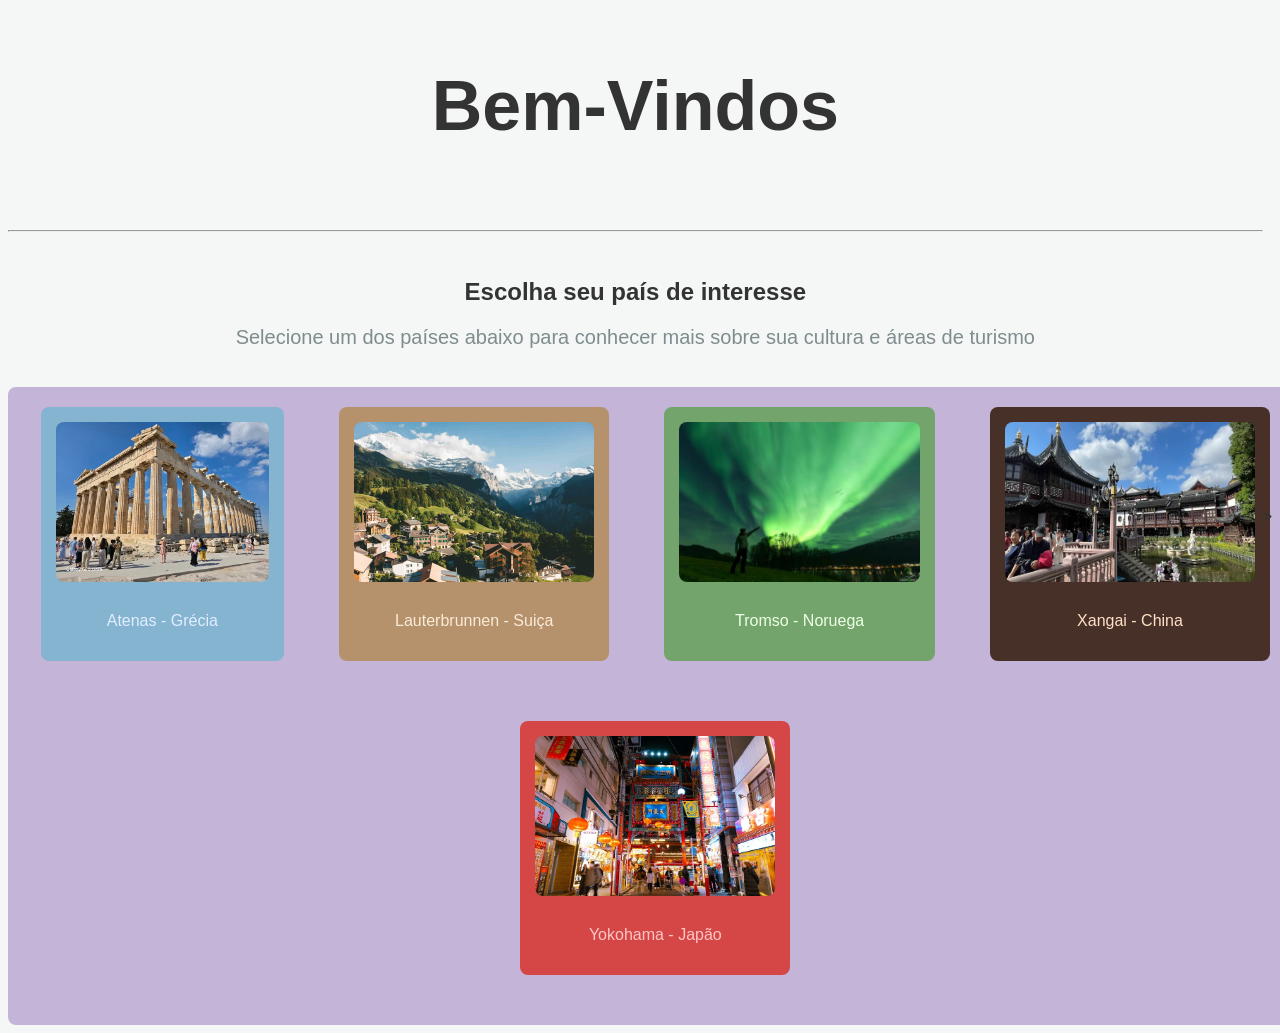
<file: index.html>
<!DOCTYPE html>
<html lang="PT-BR">
    <head>
        <meta charset="utf-8">
        <title>Viagens</title>
        <link rel="stylesheet" href="Index.css">
    </head>
    
    <body>

        <section class="geral">
            <header>
                <h1>Bem-Vindos</h1>
                <br>
                <hr>
                <br>

                    <h2>Escolha seu país de interesse</h2>
                    <p>Selecione um dos países abaixo para conhecer mais sobre sua cultura e áreas de turismo</p>
            </header>

                <br>

                <div class="paises">
                    
                    <div class="atenas">
                         <a href="./HTML/Atenas.html">
                            <img src="./imagensMBC/Paternon.webp" width="400" alt="O templo do Partenon no topo da Acrópole sob o sol">
                            <p>Atenas - Grécia</p>

                        </a>
                     </div>

                     <div class="lauterbrunnen">
                         <a href="./HTML/Lauterbrunnen.html">
                            <img src="./imagensMBC/imglindo.jpg" width="400" alt="">
                            <p>Lauterbrunnen - Suiça</p>

                        </a>
                     </div>

                     <div class="tromso">
                         <a href="./HTML/Tromsø.html">
                            <img src="./imagensMBC/aurora.jpg" width="400" alt="">
                            <p>Tromso - Noruega</p>

                        </a>
                     </div>

                     <div class="xangai">
                         <a href="./HTML/Xangai.html">
                            <img src="./imagensMBC/Jardim Yu.webp" width="500" alt="Jardim tradicional chinês com pontes e templos">
                            <p>Xangai - China</p>

                        </a>
                     </div>

                     <div class="yokohama">
                         <a href="./HTML/Yokohama.html">
                            <img src="./imagensMBC/Chinatown.webp" width="500" alt="Portão decorado da entrada de Chinatown em Yokohama">
                            <p>Yokohama - Japão</p>

                        </a>
                     </div>
                    
                </div>
        </section>
    </body>
</html>>
</file>
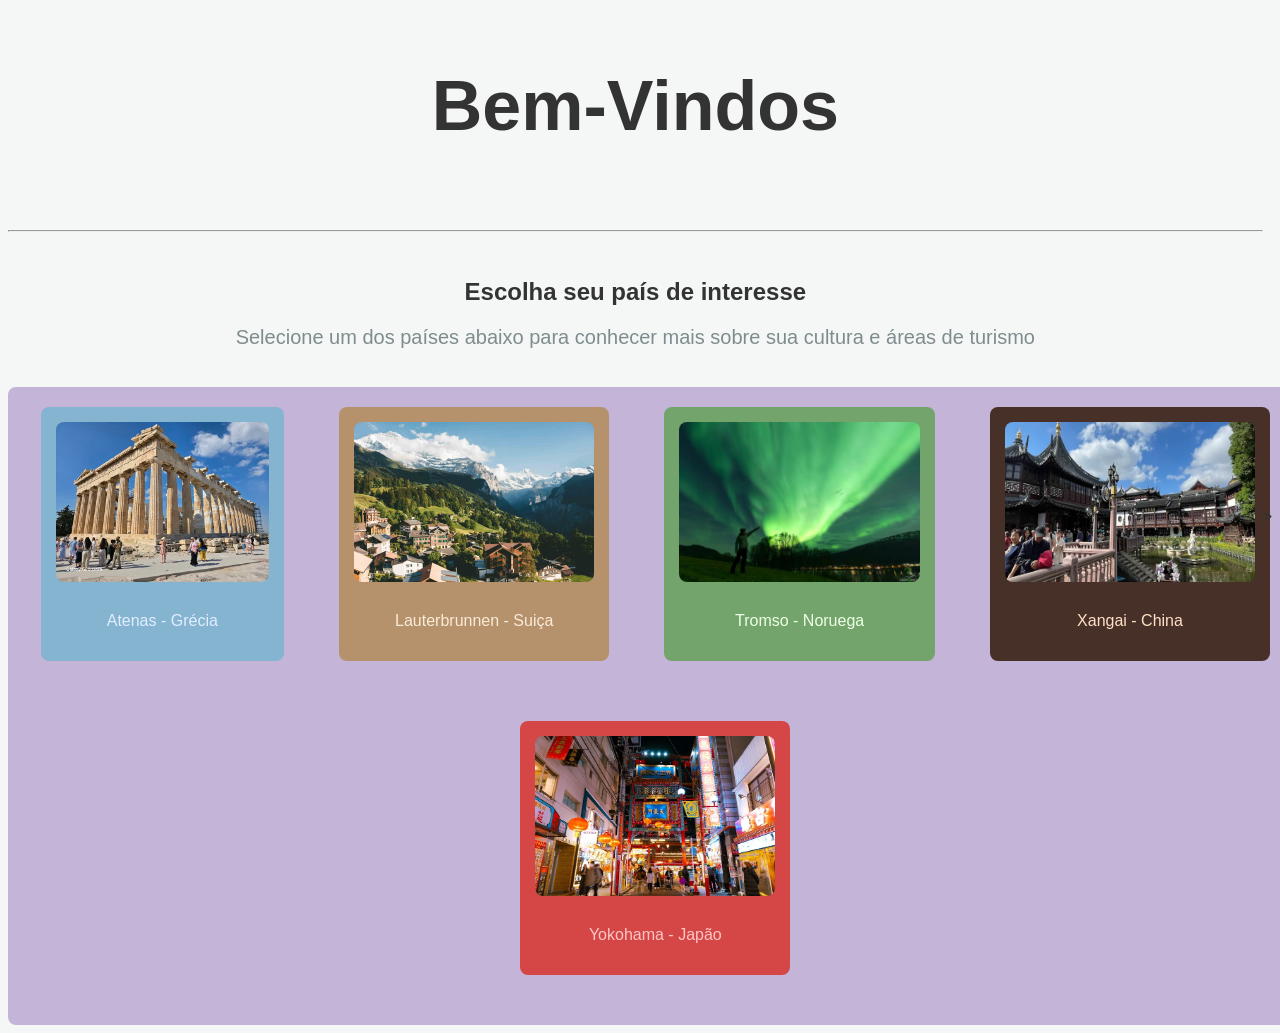
<file: HTML/index.html>
<!DOCTYPE html>
<html lang="PT-BR">
    <head>
        <meta charset="utf-8">
        <title>Viagens</title>
        <link rel="stylesheet" href="../CSS/Index.css">
    </head>
    
    <body>

        <section class="geral">
            <header>
                <h1>Bem-Vindos</h1>
                <br>
                <hr>
                <br>

                    <h2>Escolha seu país de interesse</h2>
                    <p>Selecione um dos países abaixo para conhecer mais sobre sua cultura e áreas de turismo</p>
            </header>

                <br>

                <div class="paises">
                    
                    <div class="atenas">
                         <a href="./Atenas.html">
                            <img src="../imagensMBC/Paternon.webp" width="400" alt="O templo do Partenon no topo da Acrópole sob o sol">
                            <p>Atenas - Grécia</p>

                        </a>
                     </div>

                     <div class="lauterbrunnen">
                         <a href="./Lauterbrunnen.html">
                            <img src="../imagensMBC/imglindo.jpg" width="400" alt="">
                            <p>Lauterbrunnen - Suiça</p>

                        </a>
                     </div>

                     <div class="tromso">
                         <a href="./Tromsø.html">
                            <img src="../imagensMBC/aurora.jpg" width="400" alt="">
                            <p>Tromso - Noruega</p>

                        </a>
                     </div>

                     <div class="xangai">
                         <a href="./Xangai.html">
                            <img src="../imagensMBC/Jardim Yu.webp" width="500" alt="Jardim tradicional chinês com pontes e templos">
                            <p>Xangai - China</p>

                        </a>
                     </div>

                     <div class="yokohama">
                         <a href="./Yokohama.html">
                            <img src="../imagensMBC/Chinatown.webp" width="500" alt="Portão decorado da entrada de Chinatown em Yokohama">
                            <p>Yokohama - Japão</p>

                        </a>
                     </div>
                    
                </div>
        </section>
    </body>
</html>>
</file>
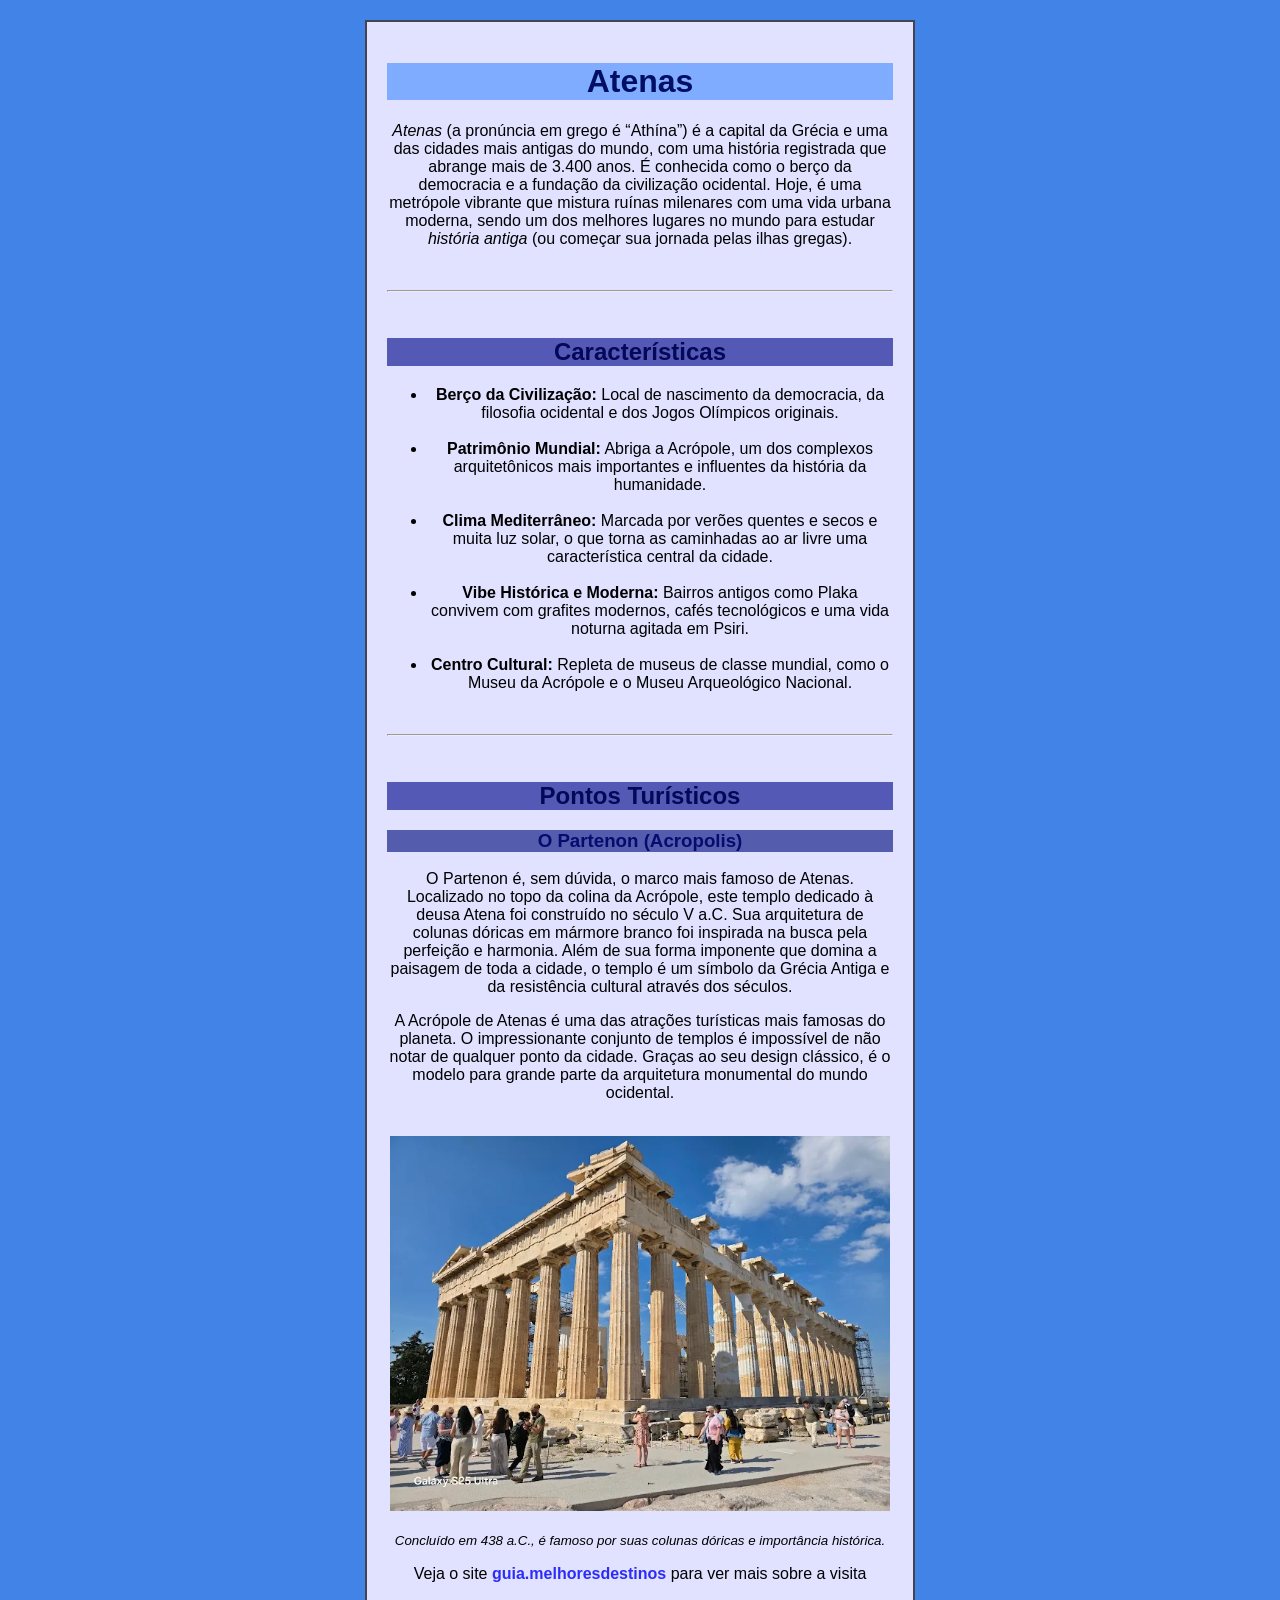
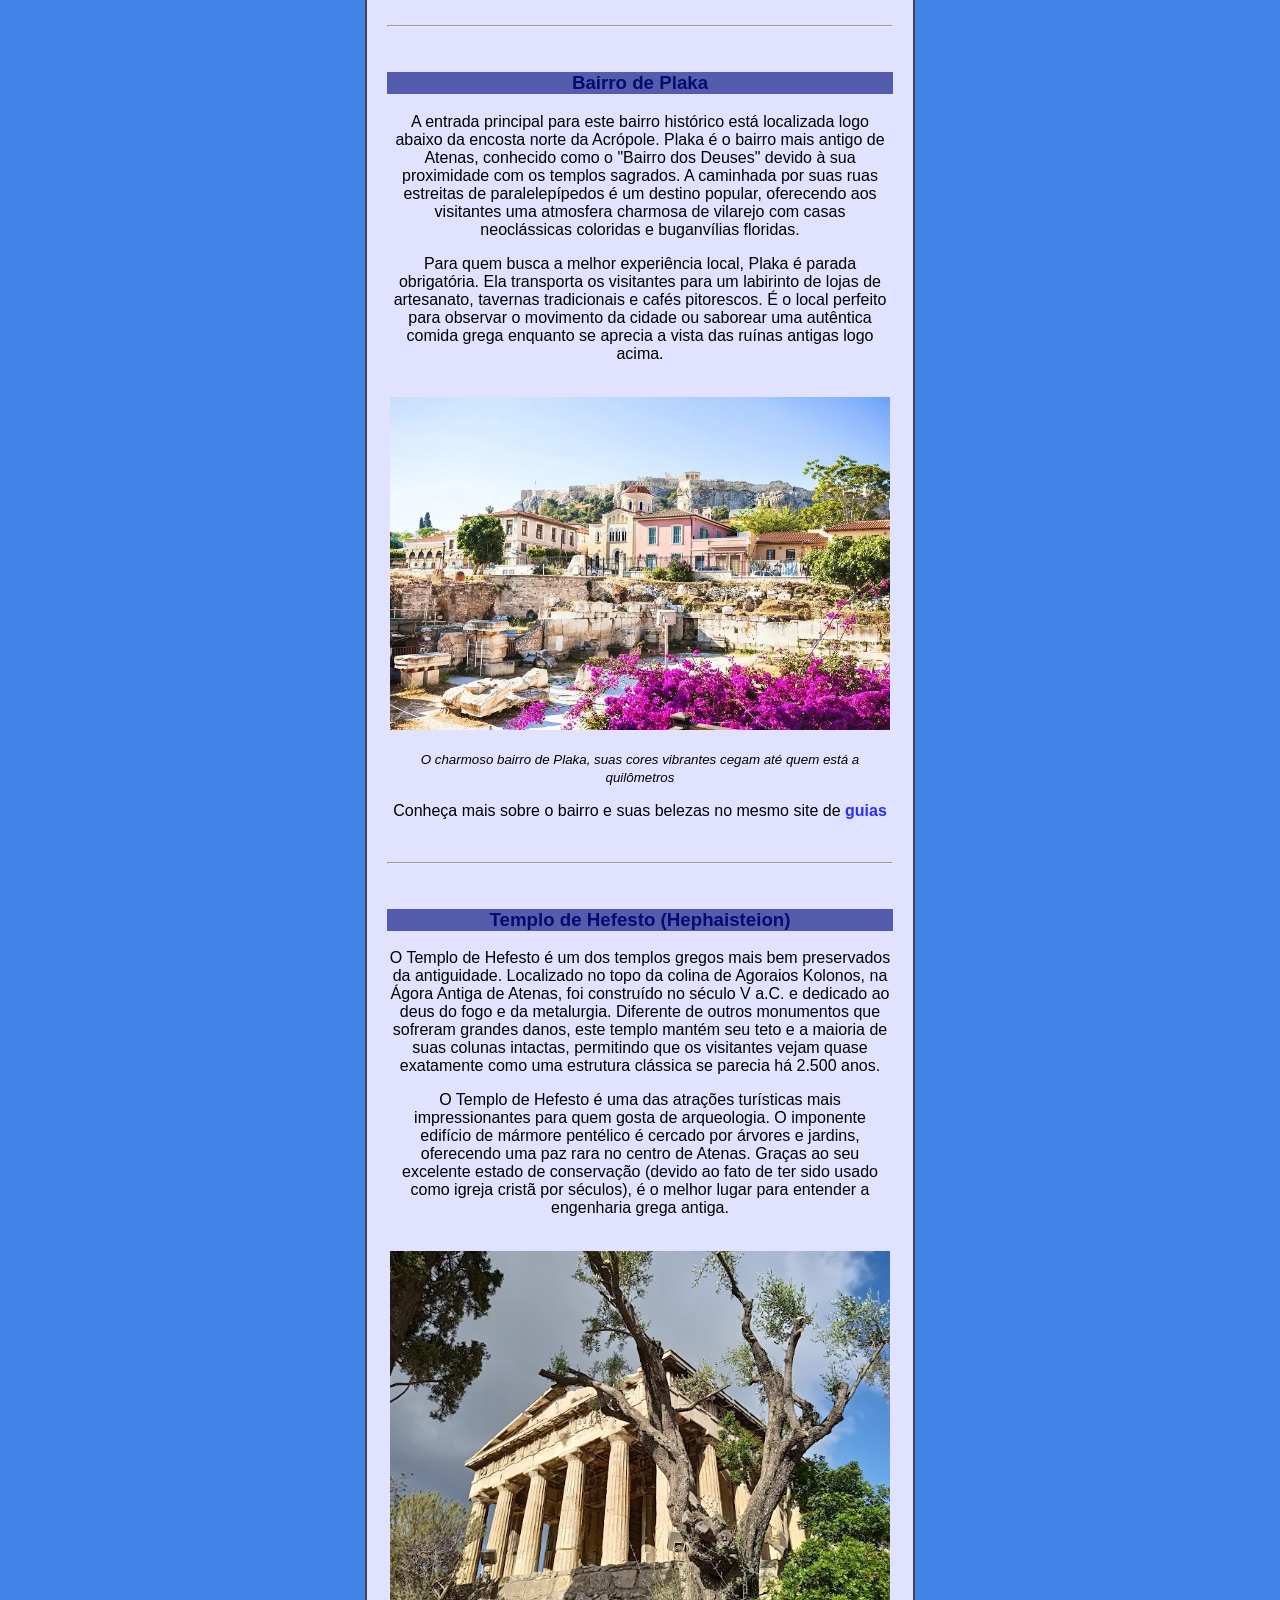
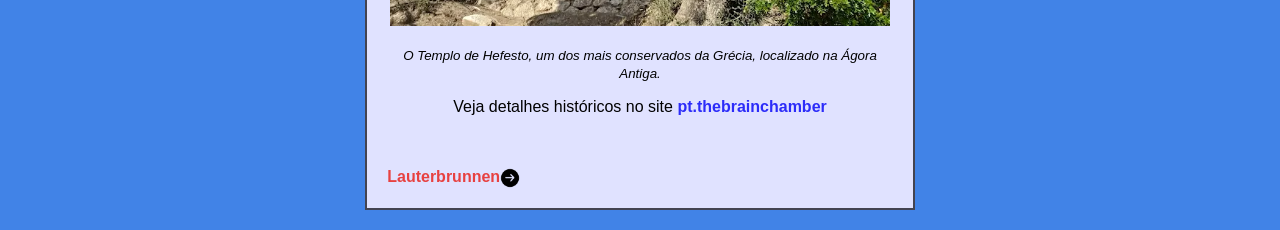
<file: HTML/Atenas.html>
<!DOCTYPE html>
<html lang="pt-br">
    <head>
        <link rel="stylesheet" href="../CSS/styleAtenas.css">
        <meta charset="utf-8">
        <title>Grécia - Atenas</title>
    </head>

    <body>
        <header>
            <div class="bloco">
                <h1>Atenas</h1>
                    <p><em>Atenas</em> (a pronúncia em grego é “Athína”) é a capital da Grécia e uma das cidades mais antigas do mundo, com uma história registrada que abrange mais de 3.400 anos. É conhecida como o berço da democracia e a fundação da civilização ocidental. Hoje, é uma metrópole vibrante que mistura ruínas milenares com uma vida urbana moderna, sendo um dos melhores lugares no mundo para estudar <em>história antiga</em> (ou começar sua jornada pelas ilhas gregas).</p>

                    <br>
                    <hr>
                    <br>
                    
                    <h2>Características</h2>

                        <ul>
                            <li><strong>Berço da Civilização:</strong> Local de nascimento da democracia, da filosofia ocidental e dos Jogos Olímpicos originais.</li>
                            <br>
                            <li><strong>Patrimônio Mundial:</strong> Abriga a Acrópole, um dos complexos arquitetônicos mais importantes e influentes da história da humanidade.</li>
                            <br>
                            <li><strong>Clima Mediterrâneo:</strong> Marcada por verões quentes e secos e muita luz solar, o que torna as caminhadas ao ar livre uma característica central da cidade.</li>
                            <br>
                            <li><strong>Vibe Histórica e Moderna:</strong> Bairros antigos como Plaka convivem com grafites modernos, cafés tecnológicos e uma vida noturna agitada em Psiri.</li>
                            <br>
                            <li><strong>Centro Cultural:</strong> Repleta de museus de classe mundial, como o Museu da Acrópole e o Museu Arqueológico Nacional.</li>
                        </ul>

                    <br>
                    <hr>
                    <br>

                    <h2>Pontos Turísticos</h2>
                    

                        <h3><strong>O Partenon (Acropolis)</strong></h3>
                            <p>O Partenon é, sem dúvida, o marco mais famoso de Atenas. Localizado no topo da colina da Acrópole, este templo dedicado à deusa Atena foi construído no século V a.C. Sua arquitetura de colunas dóricas em mármore branco foi inspirada na busca pela perfeição e harmonia. Além de sua forma imponente que domina a paisagem de toda a cidade, o templo é um símbolo da Grécia Antiga e da resistência cultural através dos séculos.</p>
                            <p>A Acrópole de Atenas é uma das atrações turísticas mais famosas do planeta. O impressionante conjunto de templos é impossível de não notar de qualquer ponto da cidade. Graças ao seu design clássico, é o modelo para grande parte da arquitetura monumental do mundo ocidental.</p>

                            <br>
                            <img src="../imagensMBC/Paternon.webp" width="500" alt="O templo do Partenon no topo da Acrópole sob o sol">
                            <br>
                            <p><small><i>Concluído em 438 a.C., é famoso por suas colunas dóricas e importância histórica.</i></small></p>

                            <p>Veja o site <a href="https://guia.melhoresdestinos.com.br/partenon-atenas-grecia.html" target="_blank"> guia.melhoresdestinos</a> para ver mais sobre a visita</p>

                        <br>
                        <hr>
                        <br>

                        <h3><strong>Bairro de Plaka</strong></h3>
                            <p>A entrada principal para este bairro histórico está localizada logo abaixo da encosta norte da Acrópole. Plaka é o bairro mais antigo de Atenas, conhecido como o "Bairro dos Deuses" devido à sua proximidade com os templos sagrados. A caminhada por suas ruas estreitas de paralelepípedos é um destino popular, oferecendo aos visitantes uma atmosfera charmosa de vilarejo com casas neoclássicas coloridas e buganvílias floridas.</p>
                            <p>Para quem busca a melhor experiência local, Plaka é parada obrigatória. Ela transporta os visitantes para um labirinto de lojas de artesanato, tavernas tradicionais e cafés pitorescos. É o local perfeito para observar o movimento da cidade ou saborear uma autêntica comida grega enquanto se aprecia a vista das ruínas antigas logo acima.</p>

                            <br>
                            <img src="../imagensMBC/PlakaAtenas.webp" width="500" alt="Ruas estreitas e coloridas do bairro de Plaka">
                            <br>
                            <p><small><i>O charmoso bairro de Plaka, suas cores vibrantes cegam até quem está a quilômetros</i></small></p>

                            <p>Conheça mais sobre o bairro e suas belezas no mesmo site de <a href="https://guia.melhoresdestinos.com.br/plaka-atenas-grecia.html" target="_blank"> guias</a></p>

                        <br>
                        <hr>
                        <br>
                        
                        <h3><strong>Templo de Hefesto (Hephaisteion)</strong></h3>
                            <p>O Templo de Hefesto é um dos templos gregos mais bem preservados da antiguidade. Localizado no topo da colina de Agoraios Kolonos, na Ágora Antiga de Atenas, foi construído no século V a.C. e dedicado ao deus do fogo e da metalurgia. Diferente de outros monumentos que sofreram grandes danos, este templo mantém seu teto e a maioria de suas colunas intactas, permitindo que os visitantes vejam quase exatamente como uma estrutura clássica se parecia há 2.500 anos.</p>
                            <p>O Templo de Hefesto é uma das atrações turísticas mais impressionantes para quem gosta de arqueologia. O imponente edifício de mármore pentélico é cercado por árvores e jardins, oferecendo uma paz rara no centro de Atenas. Graças ao seu excelente estado de conservação (devido ao fato de ter sido usado como igreja cristã por séculos), é o melhor lugar para entender a engenharia grega antiga.</p>

                            <br> 
                            <img src="../imagensMBC/hefesto.webp" width="500" alt="Templo de Hefesto em mármore com colunas preservadas em Atenas">
                            <p><small><i>O Templo de Hefesto, um dos mais conservados da Grécia, localizado na Ágora Antiga.</i></small></p>

                        <p>Veja detalhes históricos no site <a href="https://pt.thebrainchamber.com/temple-of-hephaestus/" target="_blank"> pt.thebrainchamber</a></p>

                        <br> 
                        <br>
                        
                        <div class="passagem">
                            <a href="./Lauterbrunnen.html" target="_blank">Lauterbrunnen 
                            <img src="../imagensMBC/seta.png" width="20">
                            </a>
                        </div>
            </div>
        </header>
    </body>
</html>
</file>
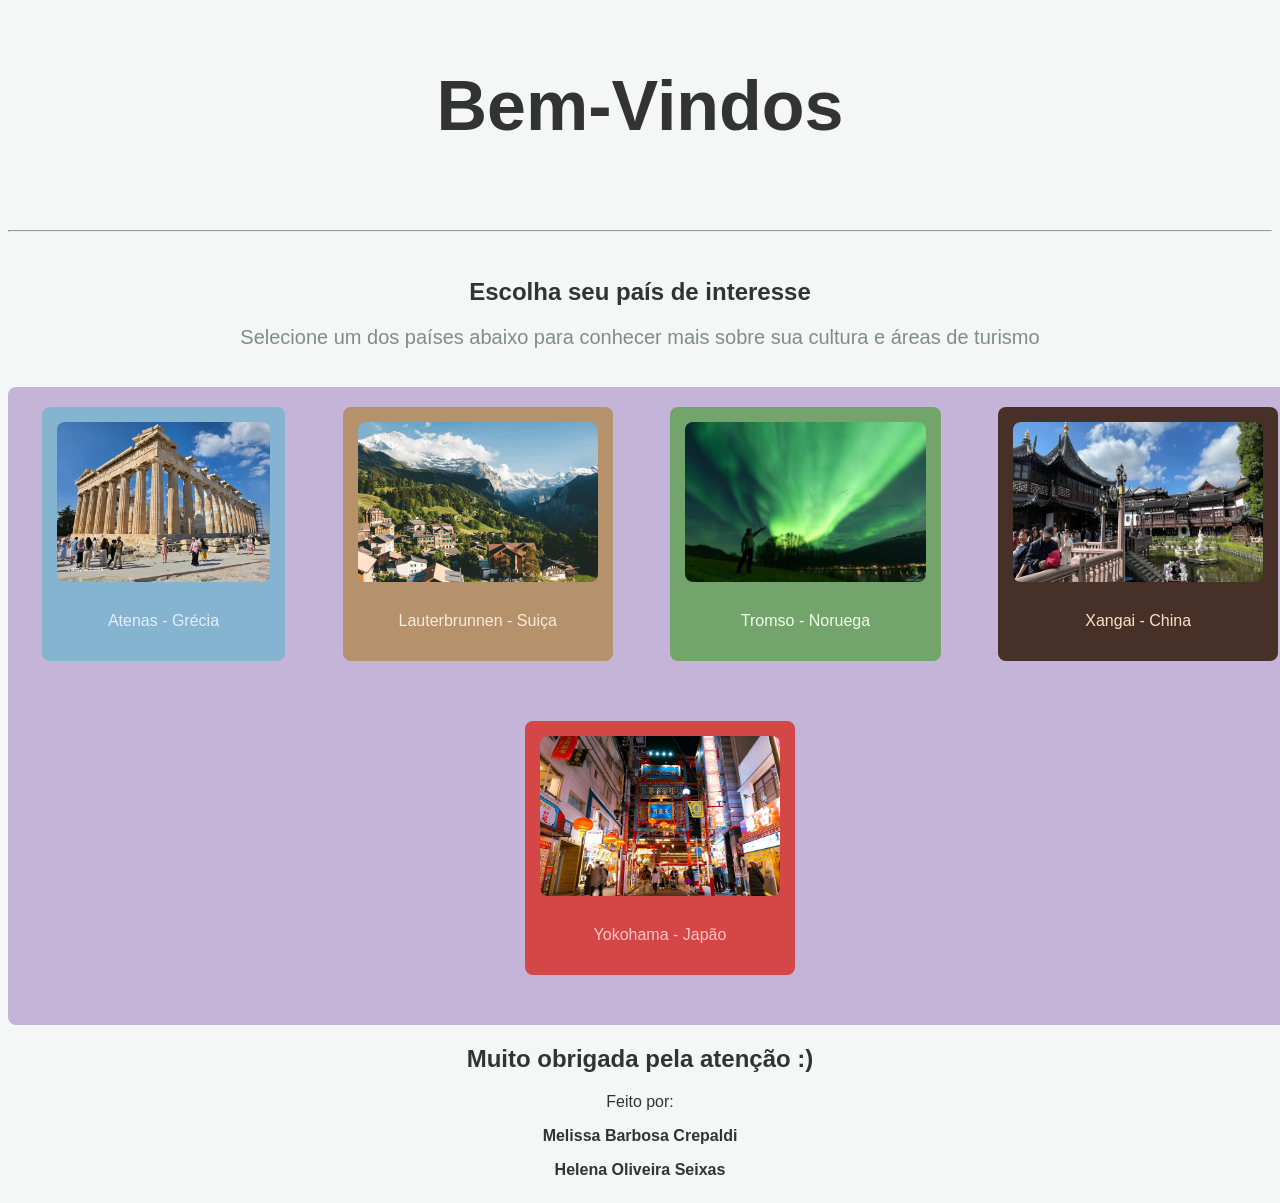
<file: HTML/indexfim.html>
<!DOCTYPE html>
<html lang="PT-BR">
    <head>
        <meta charset="utf-8">
        <title>Viagens</title>
        <link rel="stylesheet" href="../Index.css">
    </head>
    
    <body>

        <section class="geral">
            <header>
                <h1>Bem-Vindos</h1>
                <br>
                <hr>
                <br>

                    <h2>Escolha seu país de interesse</h2>
                    <p>Selecione um dos países abaixo para conhecer mais sobre sua cultura e áreas de turismo</p>
            </header>

                <br>

                <div class="paises">
                    
                    <div class="atenas">
                         <a href="./Atenas.html">
                            <img src="../imagensMBC/Paternon.webp" width="400" alt="O templo do Partenon no topo da Acrópole sob o sol">
                            <p>Atenas - Grécia</p>

                        </a>
                     </div>

                     <div class="lauterbrunnen">
                         <a href="./Lauterbrunnen.html">
                            <img src="../imagensMBC/imglindo.jpg" width="400" alt="">
                            <p>Lauterbrunnen - Suiça</p>

                        </a>
                     </div>

                     <div class="tromso">
                         <a href="./Tromsø.html">
                            <img src="../imagensMBC/aurora.jpg" width="400" alt="">
                            <p>Tromso - Noruega</p>

                        </a>
                     </div>

                     <div class="xangai">
                         <a href="./Xangai.html">
                            <img src="../imagensMBC/Jardim Yu.webp" width="500" alt="Jardim tradicional chinês com pontes e templos">
                            <p>Xangai - China</p>

                        </a>
                     </div>

                     <div class="yokohama">
                         <a href="./Yokohama.html">
                            <img src="../imagensMBC/Chinatown.webp" width="500" alt="Portão decorado da entrada de Chinatown em Yokohama">
                            <p>Yokohama - Japão</p>

                        </a>
                     </div>
                    
                </div>

                <h1>Muito obrigada pela atenção :)</h1>
                <p>Feito por:</p>
                
                <p><strong>Melissa Barbosa Crepaldi</strong></p>
                <p><strong>Helena Oliveira Seixas</strong></p>
        </section>
    </body>
</html>
</file>
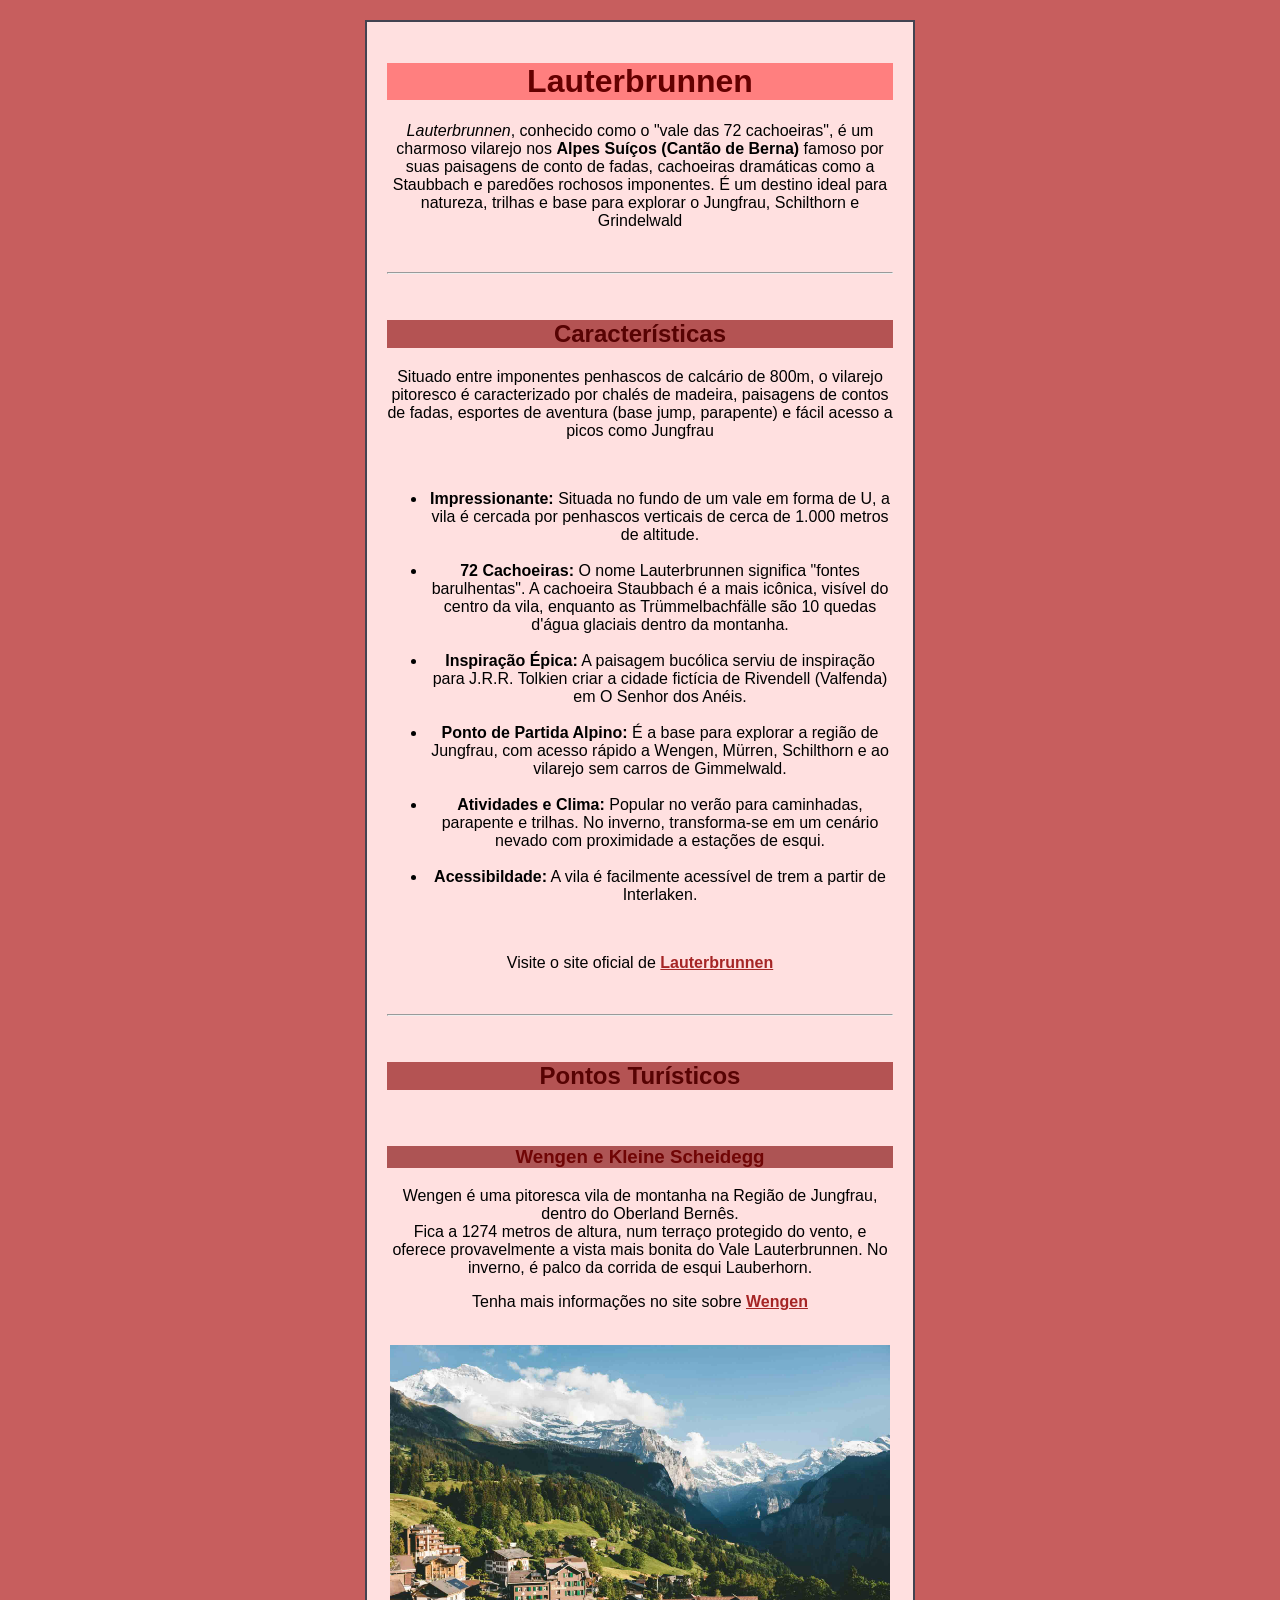
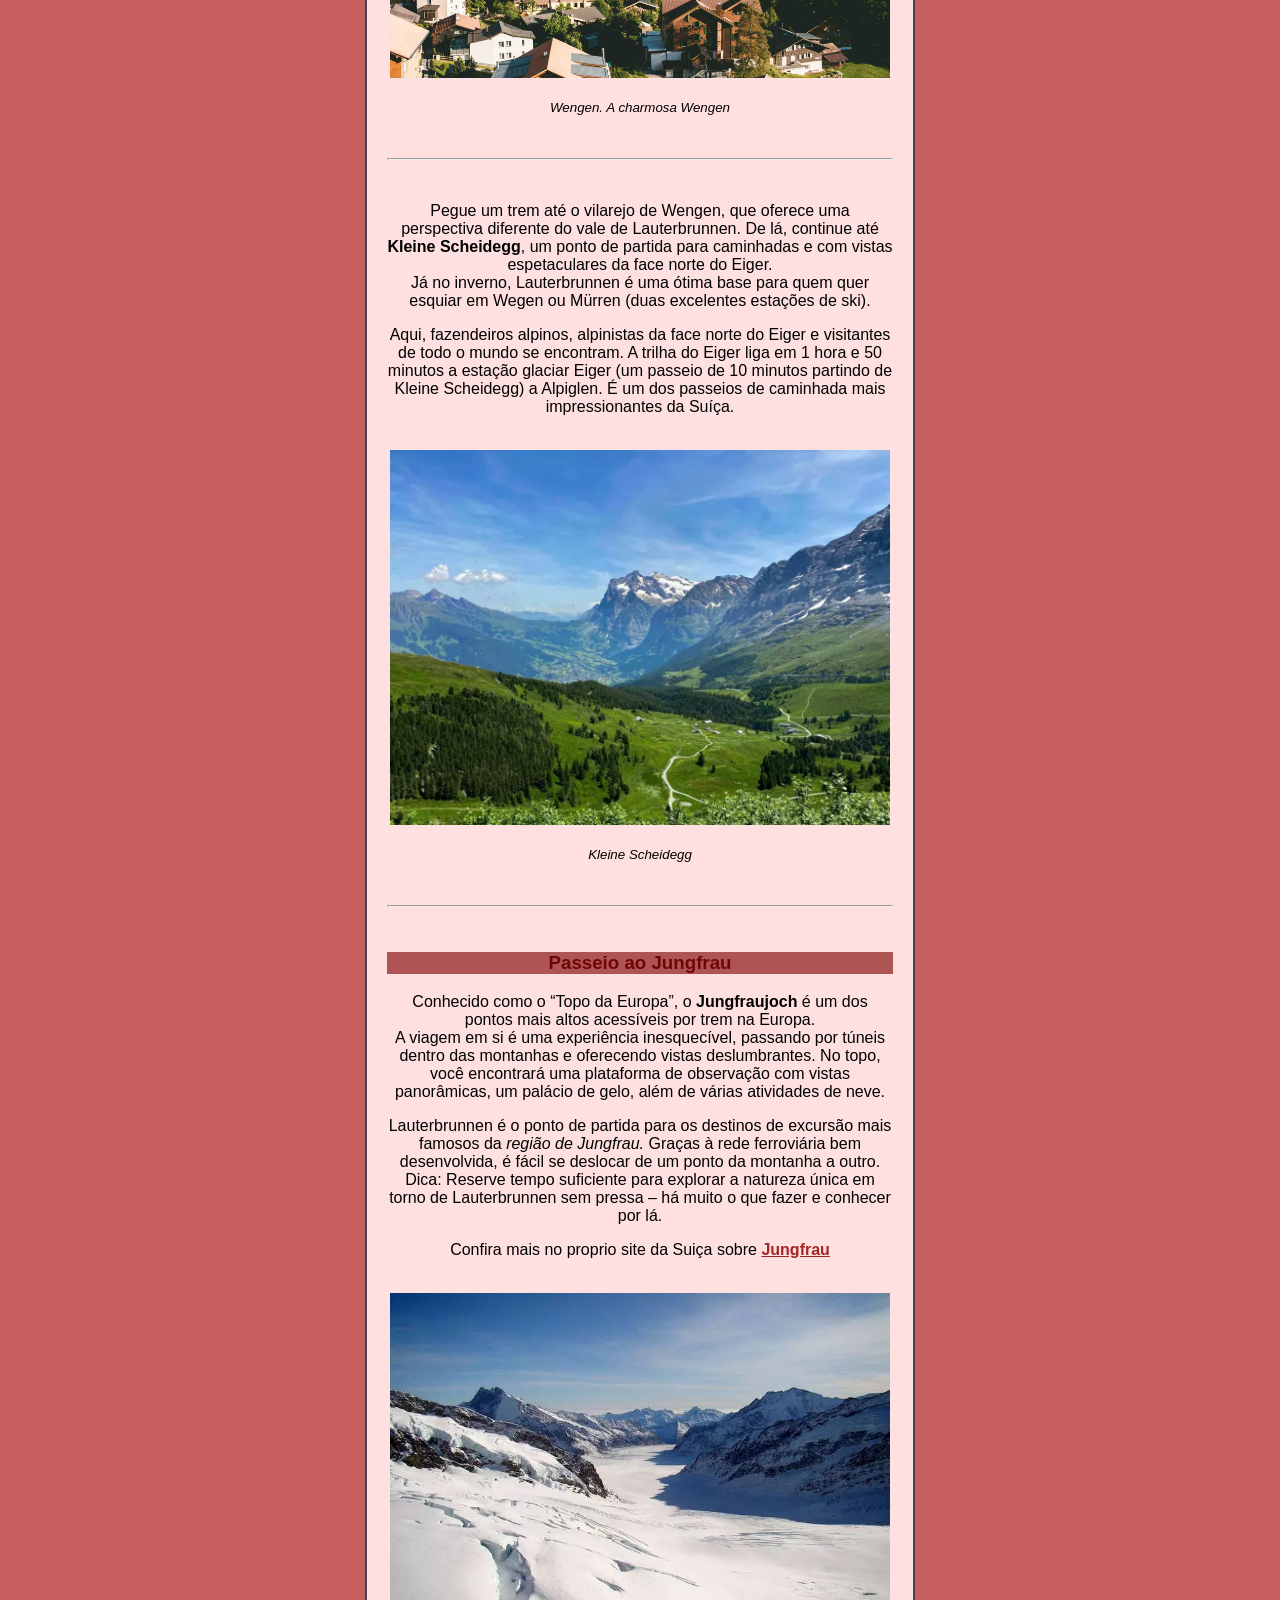
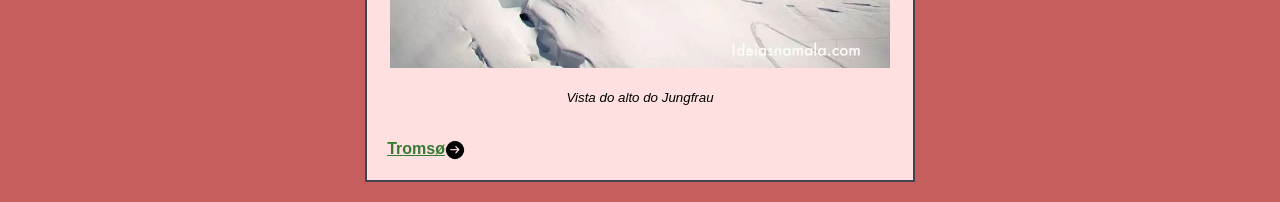
<file: HTML/Lauterbrunnen.html>
<!DOCTYPE html>
<html>
   <head>
     <title>Suiça - Lauterbrunnen</title>
     <link rel="stylesheet" href="../CSS/styleLauter.css">
     <meta charset="utf-8">

   </head>
 
   <body>
      <header>
         <div class="bloco">
            <h1>Lauterbrunnen</h1>
                  <p><em>Lauterbrunnen</em>, conhecido como o "vale das 72 cachoeiras", é um charmoso vilarejo nos <strong>Alpes Suíços (Cantão de Berna)</strong> famoso por suas paisagens de conto de fadas, cachoeiras dramáticas como a Staubbach e paredões rochosos imponentes. É um destino ideal para natureza, trilhas e base para explorar o Jungfrau, Schilthorn e Grindelwald</p>
               
                  <br>
                  <hr>
                  <br>

               <h2>Características</h2>
                  <p>Situado entre imponentes penhascos de calcário de 800m, o vilarejo pitoresco é caracterizado por chalés de madeira, paisagens de contos de fadas, esportes de aventura (base jump, parapente) e fácil acesso a picos como Jungfrau</p>
      
                  <br>
                     <ul>
                        <li><strong>Impressionante:</strong> Situada no fundo de um vale em forma de U, a vila é cercada por penhascos verticais de cerca de 1.000 metros de altitude.</li>
                        <br>
                        <li><strong>72 Cachoeiras:</strong> O nome Lauterbrunnen significa "fontes barulhentas". A cachoeira Staubbach é a mais icônica, visível do centro da vila, enquanto as Trümmelbachfälle são 10 quedas d'água glaciais dentro da montanha.</li>
                        <br>
                        <li><strong>Inspiração Épica:</strong> A paisagem bucólica serviu de inspiração para J.R.R. Tolkien criar a cidade fictícia de Rivendell (Valfenda) em O Senhor dos Anéis.</li>
                        <br>
                        <li><strong>Ponto de Partida Alpino:</strong> É a base para explorar a região de Jungfrau, com acesso rápido a Wengen, Mürren, Schilthorn e ao vilarejo sem carros de Gimmelwald.</li>
                        <br>
                        <li><strong>Atividades e Clima:</strong> Popular no verão para caminhadas, parapente e trilhas. No inverno, transforma-se em um cenário nevado com proximidade a estações de esqui.</li>
                        <br>
                        <li><strong>Acessibildade:</strong> A vila é facilmente acessível de trem a partir de Interlaken.</li>
                  </ul>
                  
                  <br>
                  <p>Visite o site oficial de <a href="https://www.myswitzerland.com/pt/destinos/lauterbrunnen/" target="_blank">Lauterbrunnen</a></p>
                  
                  <br>
                  <hr>
                  <br>

               <h2>Pontos Turísticos</h2>
                  <br>
                  <h3><strong>Wengen e Kleine Scheidegg</strong></h3>
                  
                     <p>Wengen é uma pitoresca vila de montanha na Região de Jungfrau, dentro do  Oberland Bernês.<br> Fica a 1274 metros de altura, num terraço protegido do vento, e oferece provavelmente a vista mais bonita do Vale Lauterbrunnen. No inverno, é palco da corrida de esqui Lauberhorn.</p>
                     
                     <p>Tenha mais informações no site sobre <a href="https://www.myswitzerland.com/pt/destinos/wengen/" target="_blank">Wengen</a></p>

                  <br>
                  <img src="../imagensMBC/imglindo.jpg" width="500" alt="">
                     <p><small><i>Wengen. A charmosa Wengen</i></small></p>
                  <br>
                  <hr>
                  <br>

                  <p>Pegue um trem até o vilarejo de Wengen, que oferece uma perspectiva diferente do vale de Lauterbrunnen. De lá, continue até <strong>Kleine Scheidegg</strong>, um ponto de partida para caminhadas e com vistas espetaculares da face norte do Eiger.<br> Já no inverno, Lauterbrunnen é uma ótima base para quem quer esquiar em Wegen ou Mürren (duas excelentes estações de ski).</p>
                  <p>Aqui, fazendeiros alpinos, alpinistas da face norte do Eiger e visitantes de todo o mundo se encontram. A trilha do Eiger liga em 1 hora e 50 minutos a estação glaciar Eiger (um passeio de 10 minutos partindo de Kleine Scheidegg) a Alpiglen. É um dos passeios de caminhada mais impressionantes da Suíça.</p>
                  
                  <br>
                  <img src="../imagensMBC/imgbonito.webp" width="500" alt="">
                  <p><small><i>Kleine Scheidegg</i></small></p>

               

                  <br>
                  <hr>
                  <br>

                  <h3><strong>Passeio ao Jungfrau</strong></h3>

                  <p>Conhecido como o “Topo da Europa”, o <strong>Jungfraujoch</strong> é um dos pontos mais altos acessíveis por trem na Europa. <br>A viagem em si é uma experiência inesquecível, passando por túneis dentro das montanhas e oferecendo vistas deslumbrantes. No topo, você encontrará uma plataforma de observação com vistas panorâmicas, um palácio de gelo, além de várias atividades de neve.</p>
                  <p>Lauterbrunnen é o ponto de partida para os destinos de excursão mais famosos da <em>região de Jungfrau.</em> Graças à rede ferroviária bem desenvolvida, é fácil se deslocar de um ponto da montanha a outro. Dica: Reserve tempo suficiente para explorar a natureza única em torno de Lauterbrunnen sem pressa – há muito o que fazer e conhecer por lá.</p>
                  
                  <p>Confira mais no proprio site da Suiça sobre <a href="https://www.myswitzerland.com/pt/destinos/jungfraujoch/" target="_blank">Jungfrau</a></p>
                  
                  <br>
                  <img src="../imagensMBC/imgpretty.webp" width="500" alt="">
                  <p><small><i>Vista do alto do Jungfrau</i></small></p>

                  <br>

              <div class="passagem">
                            <a href="./Tromsø.html" target="_blank">Tromsø
                            <img src="../imagensMBC/seta.png" width="20">
                            </a>
                </div>
            </header>
         </div>
   </body>
</html>
</file>
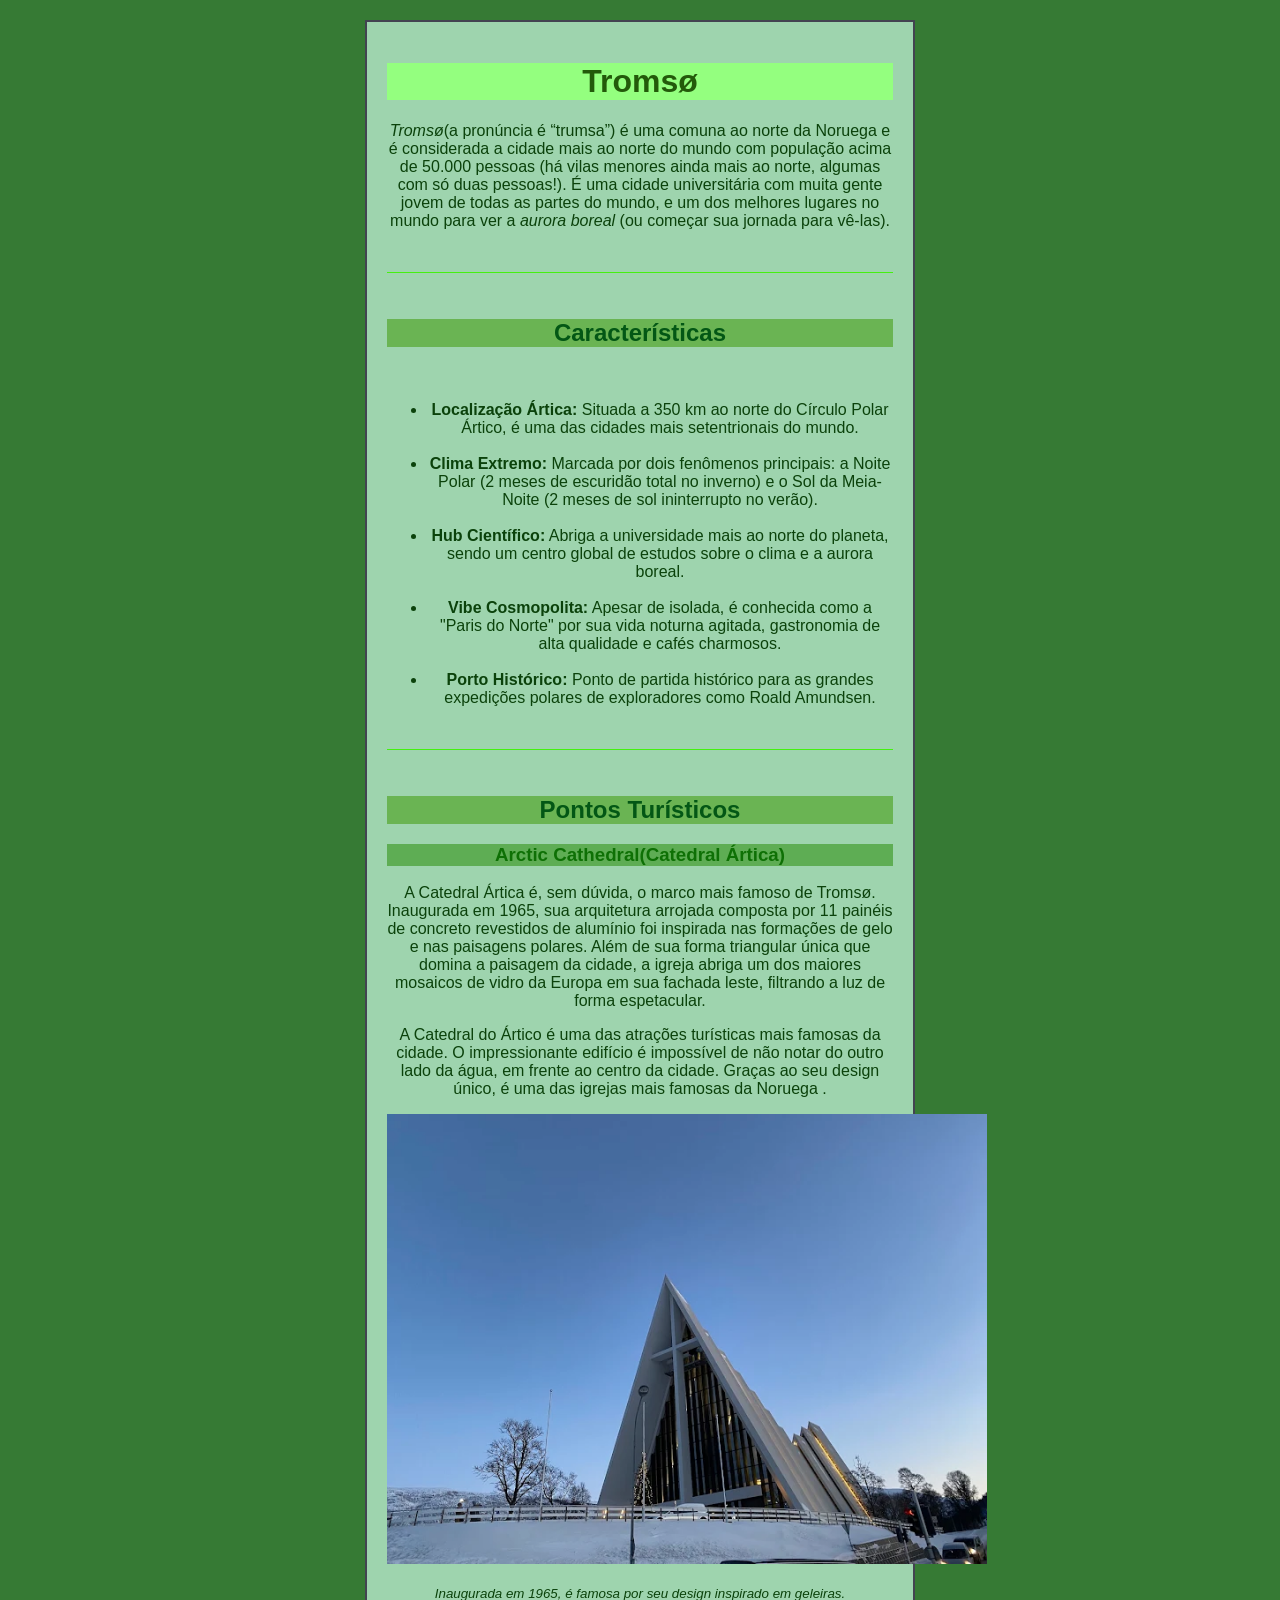
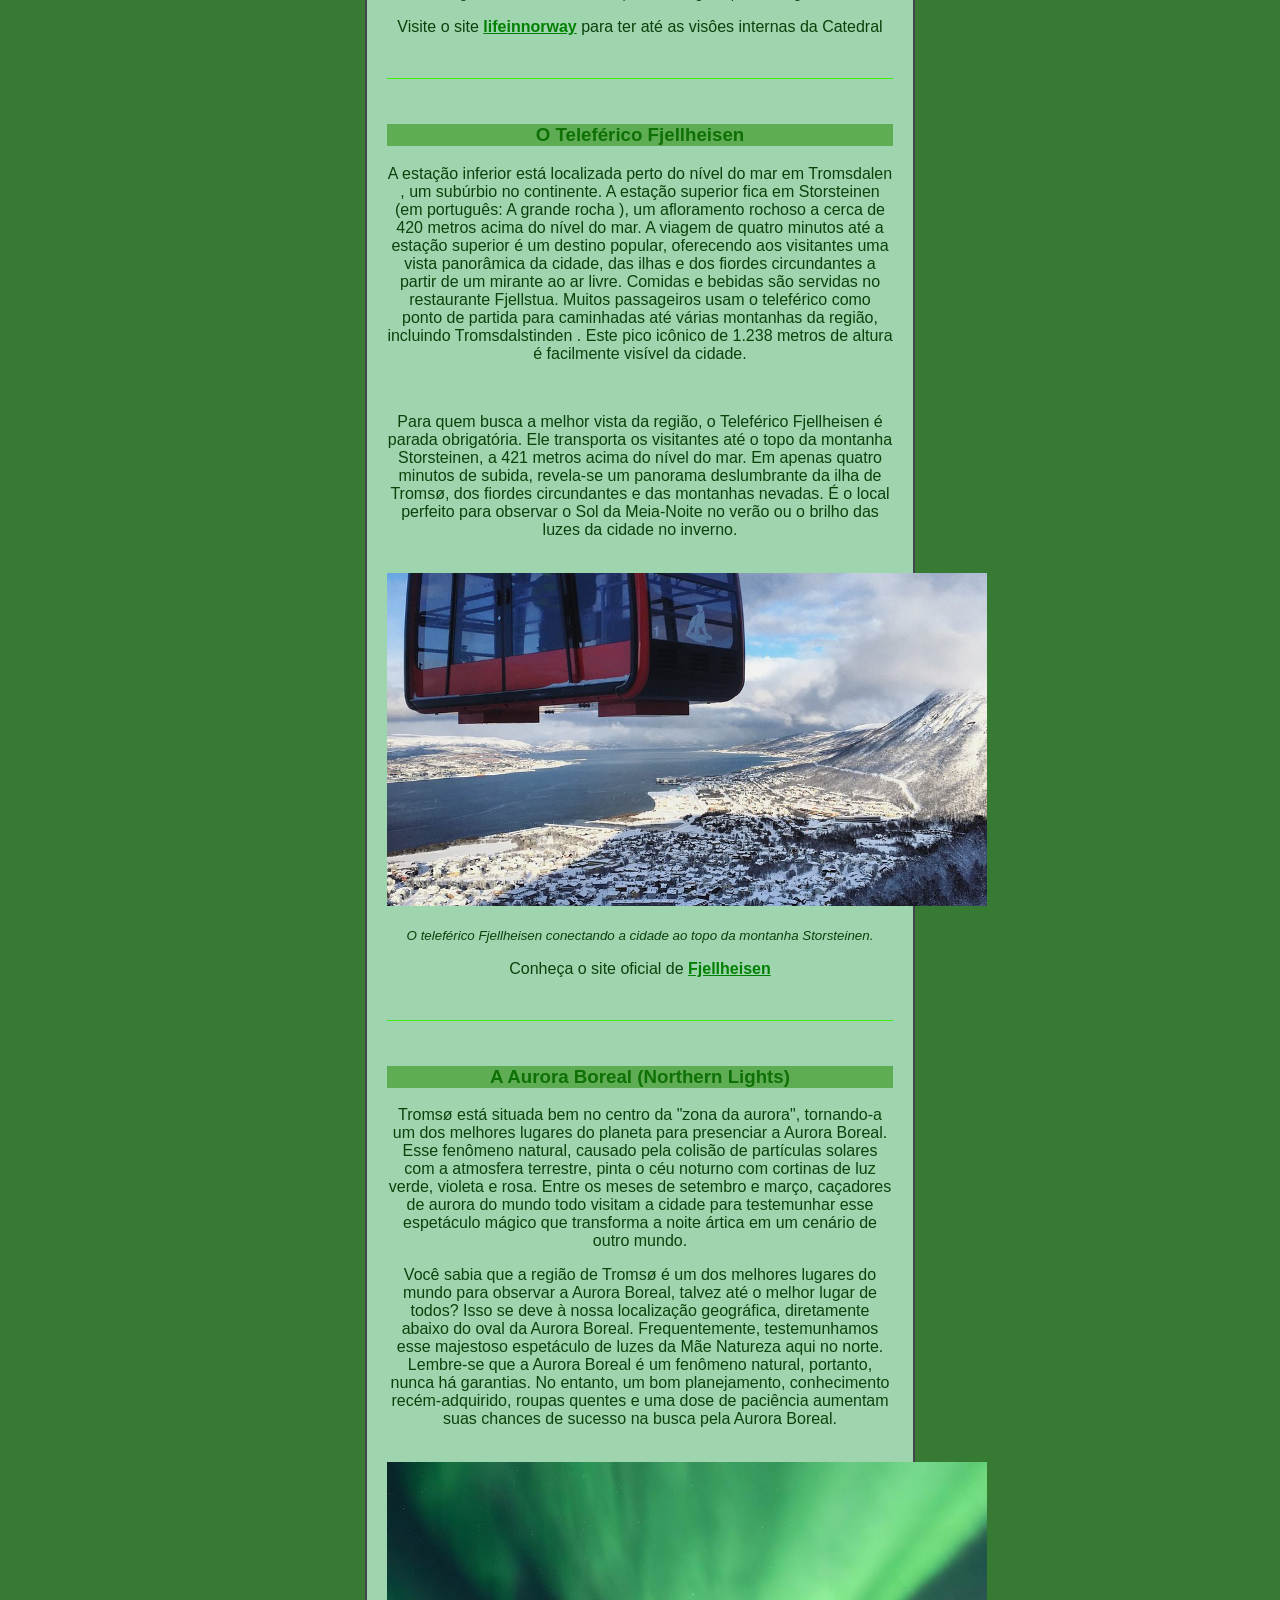
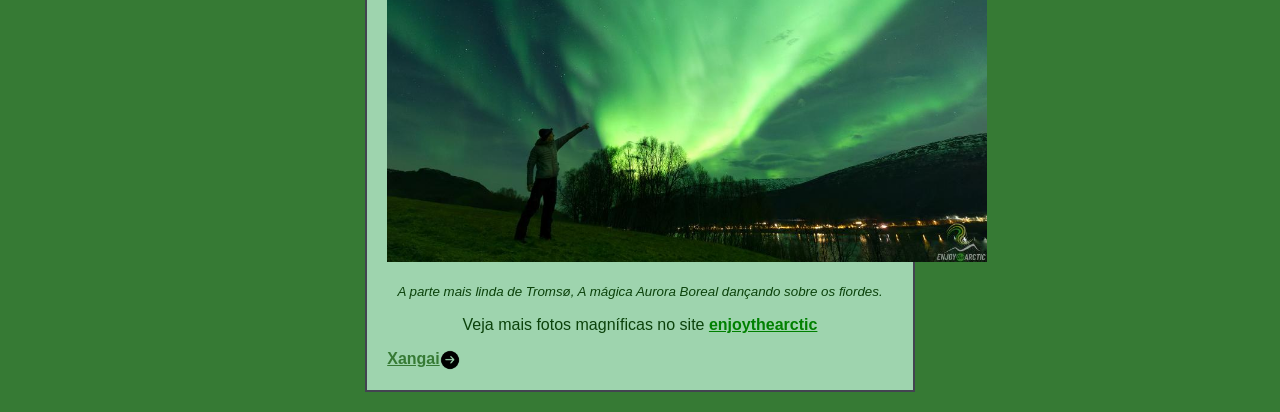
<file: HTML/Tromsø.html>
<!DOCTYPE html>
<head>
     <title>Noruega - Tromsø</title>
     <link rel="stylesheet" href="../CSS/styleTromso.css">
     <meta charset="utf-8">

</head>
 
<body>
   <header>
     <div class="bloco">
        <h1>Tromsø</h1>
                <p><em>Tromsø</em>(a pronúncia é “trumsa”) é uma comuna ao norte da Noruega e é considerada a cidade mais ao norte do mundo com população acima de 50.000 pessoas (há vilas menores ainda mais ao norte, algumas com só duas pessoas!). É uma cidade universitária com muita gente jovem de todas as partes do mundo, e um dos melhores lugares no mundo para ver a <em>aurora boreal</em> (ou começar sua jornada para vê-las).</p>
         
                <br>
                <hr>
                <br>

                 <h2>Características</h2>
           
                 <br>
             <ul>
             <li><strong>Localização Ártica:</strong> Situada a 350 km ao norte do Círculo Polar Ártico, é uma das cidades mais setentrionais do mundo.</li>
             <br>
             <li><strong>Clima Extremo:</strong> Marcada por dois fenômenos principais: a Noite Polar (2 meses de escuridão total no inverno) e o Sol da Meia-Noite (2 meses de sol ininterrupto no verão).</li>
             <br>
             <li><strong>Hub Científico:</strong> Abriga a universidade mais ao norte do planeta, sendo um centro global de estudos sobre o clima e a aurora boreal.</li>
             <br>
             <li><strong>Vibe Cosmopolita:</strong> Apesar de isolada, é conhecida como a "Paris do Norte" por sua vida noturna agitada, gastronomia de alta qualidade e cafés charmosos.</li>
             <br>
             <li><strong>Porto Histórico:</strong> Ponto de partida histórico para as grandes expedições polares de exploradores como Roald Amundsen.</li>
             </ul>

             <br>
                <hr>
                <br>

             <h2>Pontos Turísticos</h2>

               <h3><strong>Arctic Cathedral(Catedral Ártica)</strong></h3>
                 <p>A Catedral Ártica é, sem dúvida, o marco mais famoso de Tromsø. Inaugurada em 1965, sua arquitetura arrojada composta por 11 painéis de concreto revestidos de alumínio foi inspirada nas formações de gelo e nas paisagens polares. Além de sua forma triangular única que domina a paisagem da cidade, a igreja abriga um dos maiores mosaicos de vidro da Europa em sua fachada leste, filtrando a luz de forma espetacular.</p>
                  <p>A Catedral do Ártico é uma das atrações turísticas mais famosas da cidade. O impressionante edifício é impossível de não notar do outro lado da água, em frente ao centro da cidade. Graças ao seu design único, é uma das igrejas mais famosas da Noruega .</p>
                  
                  <img src="../imagensMBC/catedrau.webp" width="600" alt="">
                  <p><small><i>Inaugurada em 1965, é famosa por seu design inspirado em geleiras.</i></small></p>
        
                  <p>Visite o site <a href="https://www.lifeinnorway.net/arctic-cathedral-tromso/" target="_blank"> lifeinnorway</a> para ter até as visôes internas da Catedral</p>
                
                  <br>
                  <hr>
                  <br>

                <h3><strong>O Teleférico Fjellheisen</strong></h3>
              
                   <p>A estação inferior está localizada perto do nível do mar em Tromsdalen , um subúrbio no continente. A estação superior fica em Storsteinen (em português: A grande rocha ), um afloramento rochoso a cerca de 420 metros acima do nível do mar. A viagem de quatro minutos até a estação superior é um destino popular, oferecendo aos visitantes uma vista panorâmica da cidade, das ilhas e dos fiordes circundantes a partir de um mirante ao ar livre. Comidas e bebidas são servidas no restaurante Fjellstua. Muitos passageiros usam o teleférico como ponto de partida para caminhadas até várias montanhas da região, incluindo Tromsdalstinden . Este pico icônico de 1.238 metros de altura é facilmente visível da cidade.</p>
                   <br>
                   <p>Para quem busca a melhor vista da região, o Teleférico Fjellheisen é parada obrigatória. Ele transporta os visitantes até o topo da montanha Storsteinen, a 421 metros acima do nível do mar. Em apenas quatro minutos de subida, revela-se um panorama deslumbrante da ilha de Tromsø, dos fiordes circundantes e das montanhas nevadas. É o local perfeito para observar o Sol da Meia-Noite no verão ou o brilho das luzes da cidade no inverno.</p>
                     
                   <br>
                    <img src="../imagensMBC/Teleférico.jpg" width="600" alt="teleférico de uma alta altura">
                    <p><small><i>O teleférico Fjellheisen conectando a cidade ao topo da montanha Storsteinen.</i></small></p>

                    <p>Conheça o site oficial de <a href="https://www.fjellheisen.no/engelsk/fjellheisen-home" target="_blank"> Fjellheisen</a></p>

                    <br>
                    <hr>
                    <br>

                <h3><strong>A Aurora Boreal (Northern Lights)</strong></h3>
                    <p>Tromsø está situada bem no centro da "zona da aurora", tornando-a um dos melhores lugares do planeta para presenciar a Aurora Boreal. Esse fenômeno natural, causado pela colisão de partículas solares com a atmosfera terrestre, pinta o céu noturno com cortinas de luz verde, violeta e rosa. Entre os meses de setembro e março, caçadores de aurora do mundo todo visitam a cidade para testemunhar esse espetáculo mágico que transforma a noite ártica em um cenário de outro mundo.</p>
                  <p>Você sabia que a região de Tromsø é um dos melhores lugares do mundo para observar a Aurora Boreal, talvez até o melhor lugar de todos? Isso se deve à nossa localização geográfica, diretamente abaixo do oval da Aurora Boreal. Frequentemente, testemunhamos esse majestoso espetáculo de luzes da Mãe Natureza aqui no norte. <br>Lembre-se que a Aurora Boreal é um fenômeno natural, portanto, nunca há garantias. No entanto, um bom planejamento, conhecimento recém-adquirido, roupas quentes e uma dose de paciência aumentam suas chances de sucesso na busca pela Aurora Boreal.</p>
                  
                  <br>
                  <div class="imagens">
                    <img src="../imagensMBC/aurora.jpg" width="600" alt="Aurora Boreal">
                  </div>
                  
                    <p><small><i>A parte mais linda de Tromsø, A mágica Aurora Boreal dançando sobre os fiordes.</i></small></p>

                    <p>Veja mais fotos magníficas no site <a href="https://enjoythearctic.no/tours/northern-lights-tour/?gad_source=1&gad_campaignid=23333205534&gbraid=0AAAAADozvhIcT5LbjT-AKCXwcviqO8PuS&gclid=Cj0KCQjw9-PNBhDfARIsABHN6-0_Flepo6JUu3M4D-hvjmTn_cOy6DY7fHmyUc4H1ObHL5yiTalnBvcaAiL1EALw_wcB#book-this-tour">enjoythearctic</a> </p>
                
           
                 <div class="passagem">
                     <a href="./Xangai.html" target="_blank">Xangai
                     <img src="../imagensMBC/seta.png" width="20">
                     </a>
                 </div>
                
     </div>
   </header>
</body>
</file>
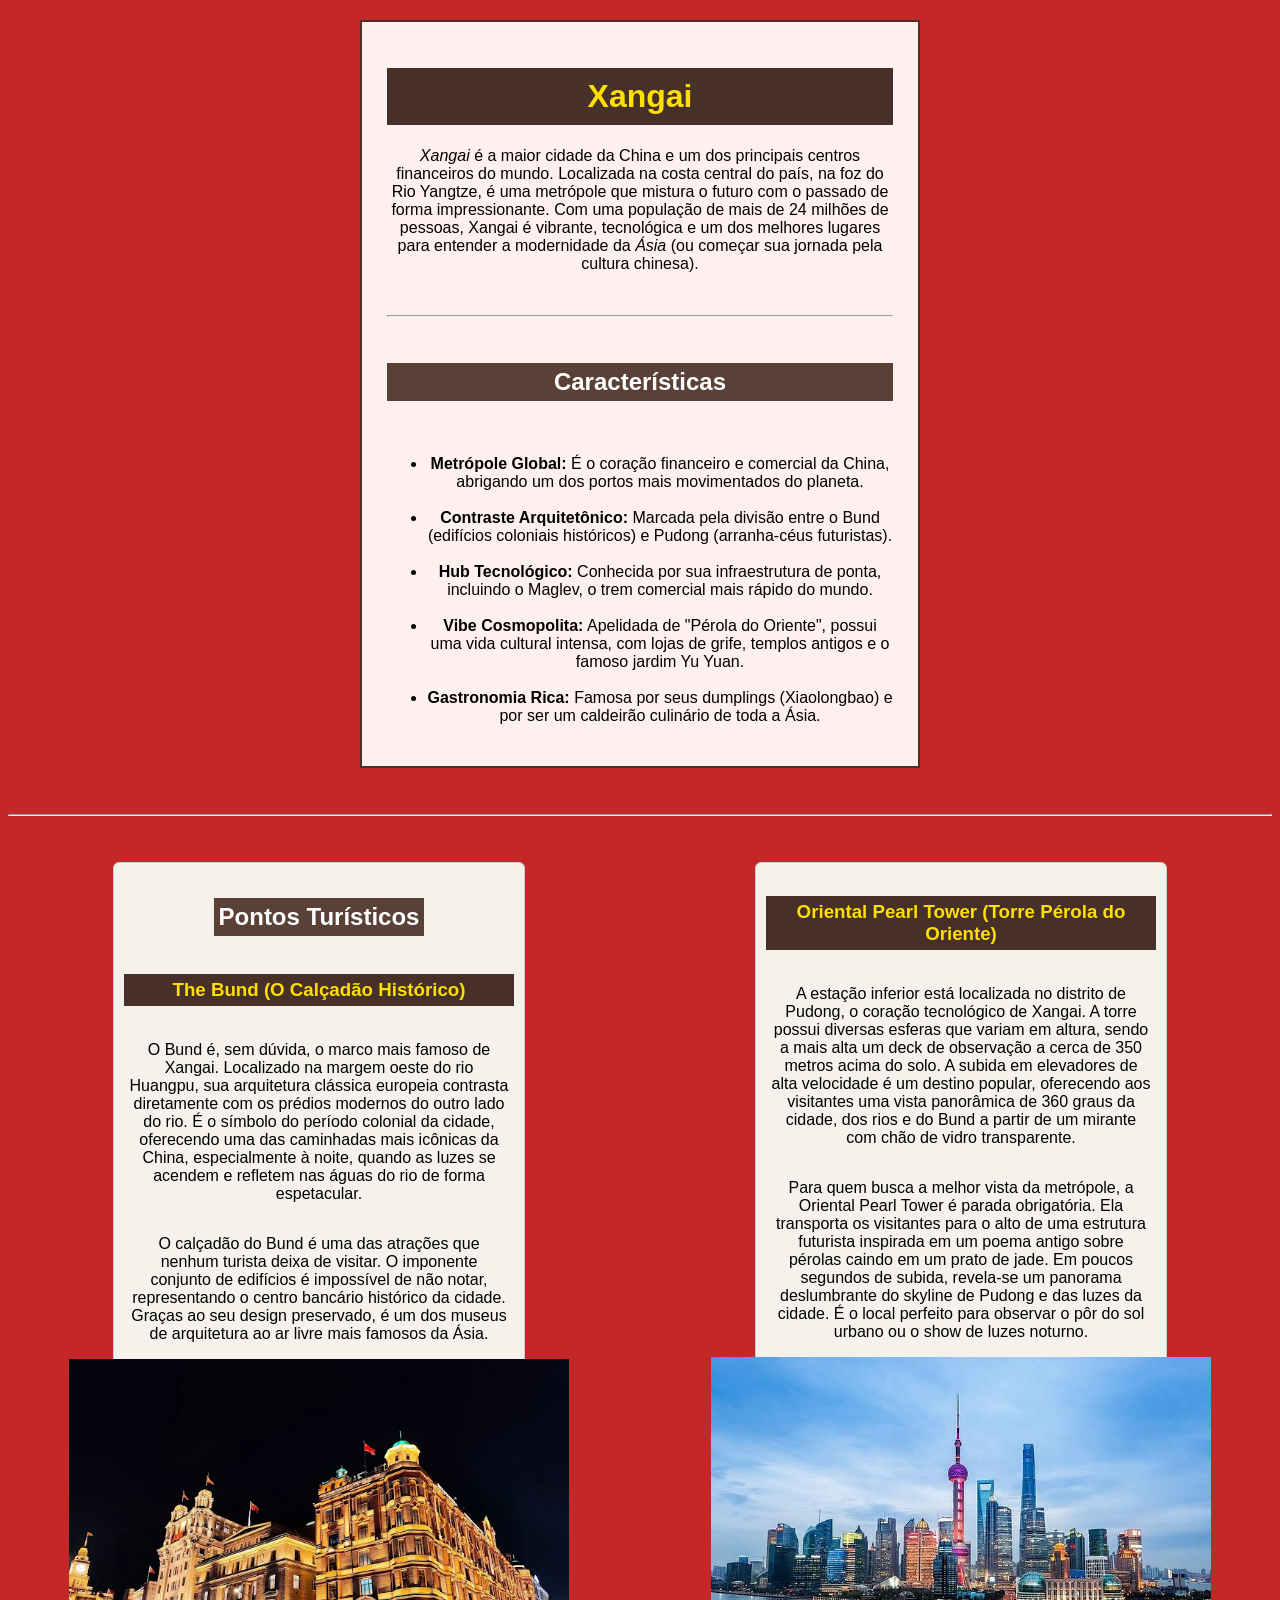
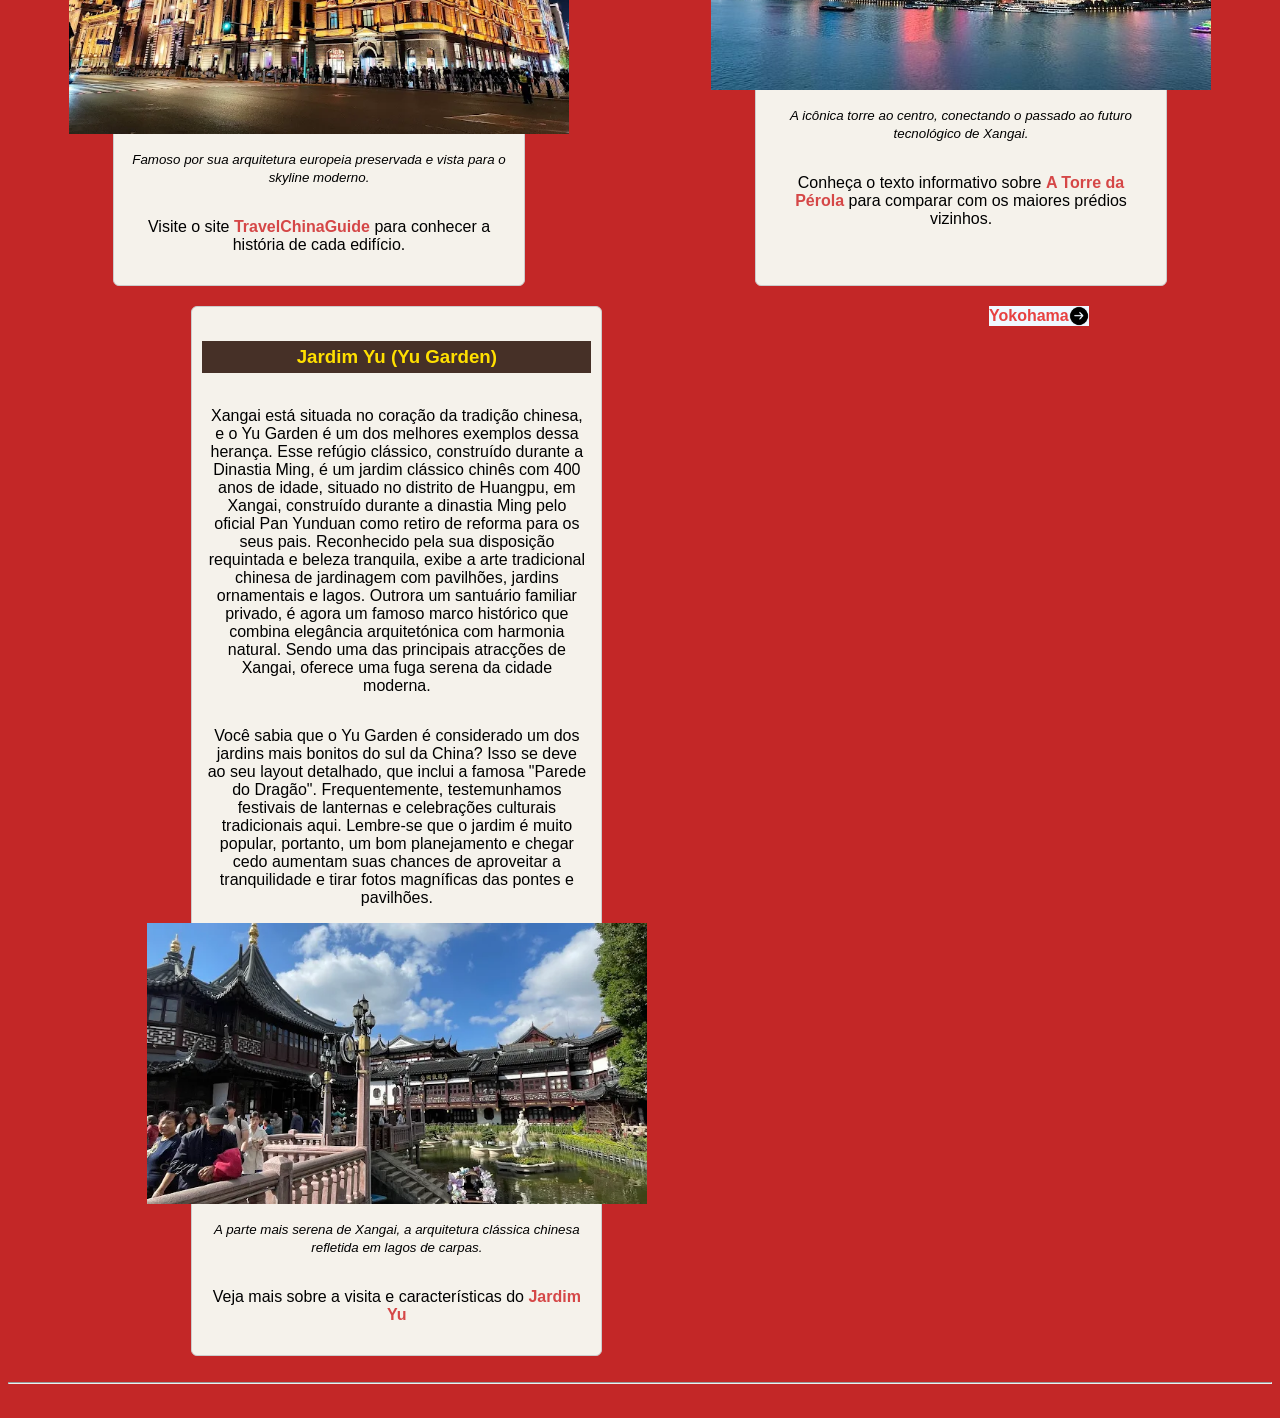
<file: HTML/Xangai.html>
<!DOCTYPE html>
<html lang="pt-br">
<head>
    
    <title>China - Xangai</title>
    <link rel="stylesheet" href="../CSS/styleXangai.css">
    <meta charset="utf-8">
</head>

<body>
    <div class="bloco">
        <header>
        
            <h1>Xangai</h1>
                <p><em>Xangai</em> é a maior cidade da China e um dos principais centros financeiros do mundo. Localizada na costa central do país, na foz do Rio Yangtze, é uma metrópole que mistura o futuro com o passado de forma impressionante. Com uma população de mais de 24 milhões de pessoas, Xangai é vibrante, tecnológica e um dos melhores lugares para entender a modernidade da <em>Ásia</em> (ou começar sua jornada pela cultura chinesa).</p>

        <br>
        <hr>
        <br>

                <h2>Características</h2>
            <br>
                    <ul>
                        <li><strong>Metrópole Global:</strong> É o coração financeiro e comercial da China, abrigando um dos portos mais movimentados do planeta.</li>
                        <br>
                        <li><strong>Contraste Arquitetônico:</strong> Marcada pela divisão entre o Bund (edifícios coloniais históricos) e Pudong (arranha-céus futuristas).</li>
                        <br>
                        <li><strong>Hub Tecnológico:</strong> Conhecida por sua infraestrutura de ponta, incluindo o Maglev, o trem comercial mais rápido do mundo.</li>
                        <br>
                        <li><strong>Vibe Cosmopolita:</strong> Apelidada de "Pérola do Oriente", possui uma vida cultural intensa, com lojas de grife, templos antigos e o famoso jardim Yu Yuan.</li>
                        <br>
                        <li><strong>Gastronomia Rica:</strong> Famosa por seus dumplings (Xiaolongbao) e por ser um caldeirão culinário de toda a Ásia.</li>
                    </ul>
        </header>
    </div>

        <br>
        <hr>
        <br>

    <div class="bloco2">
        <div class="conteudo">
                <h2>Pontos Turísticos</h2>

                    <h3><strong>The Bund (O Calçadão Histórico)</strong></h3>
                        <p>O Bund é, sem dúvida, o marco mais famoso de Xangai. Localizado na margem oeste do rio Huangpu, sua arquitetura clássica europeia contrasta diretamente com os prédios modernos do outro lado do rio. É o símbolo do período colonial da cidade, oferecendo uma das caminhadas mais icônicas da China, especialmente à noite, quando as luzes se acendem e refletem nas águas do rio de forma espetacular.</p>
                        <p>O calçadão do Bund é uma das atrações que nenhum turista deixa de visitar. O imponente conjunto de edifícios é impossível de não notar, representando o centro bancário histórico da cidade. Graças ao seu design preservado, é um dos museus de arquitetura ao ar livre mais famosos da Ásia.</p>

                        <img src="../imagensMBC/Bund.webp" width="500" alt="Vista do Bund com prédios históricos em Xangai">
                        <p><small><i>Famoso por sua arquitetura europeia preservada e vista para o skyline moderno.</i></small></p>

                        <p>Visite o site <a href="https://www.travelchinaguide.com/attraction/shanghai/bund.htm" target="_blank"> TravelChinaGuide</a> para conhecer a história de cada edifício.</p>
        </div>

        <div class="conteudo">

                    <h3><strong>Oriental Pearl Tower (Torre Pérola do Oriente)</strong></h3>
                        <p>A estação inferior está localizada no distrito de Pudong, o coração tecnológico de Xangai. A torre possui diversas esferas que variam em altura, sendo a mais alta um deck de observação a cerca de 350 metros acima do solo. A subida em elevadores de alta velocidade é um destino popular, oferecendo aos visitantes uma vista panorâmica de 360 graus da cidade, dos rios e do Bund a partir de um mirante com chão de vidro transparente.</p>
                        <p>Para quem busca a melhor vista da metrópole, a Oriental Pearl Tower é parada obrigatória. Ela transporta os visitantes para o alto de uma estrutura futurista inspirada em um poema antigo sobre pérolas caindo em um prato de jade. Em poucos segundos de subida, revela-se um panorama deslumbrante do skyline de Pudong e das luzes da cidade. É o local perfeito para observar o pôr do sol urbano ou o show de luzes noturno.</p>

                        <img src="../imagensMBC/Oriental Pearl Tower.jpg" width="500" alt="Torre Pérola do Oriente com suas esferas rosadas">
                        <p><small><i>A icônica torre ao centro, conectando o passado ao futuro tecnológico de Xangai.</i></small></p>

                        <p>Conheça o texto informativo sobre <a href="https://chinanaminhavida.com/2020/03/02/a-torre-de-perola-de-shanghai/" target="_blank"> A Torre da Pérola</a> para comparar com os maiores prédios vizinhos.</p>

        </div>

        <div class="conteudo">
                    <h3><strong>Jardim Yu (Yu Garden)</strong></h3>
                        <p>Xangai está situada no coração da tradição chinesa, e o Yu Garden é um dos melhores exemplos dessa herança. Esse refúgio clássico, construído durante a Dinastia Ming, é um jardim clássico chinês com 400 anos de idade, situado no distrito de Huangpu, em Xangai, construído durante a dinastia Ming pelo oficial Pan Yunduan como retiro de reforma para os seus pais. Reconhecido pela sua disposição requintada e beleza tranquila, exibe a arte tradicional chinesa de jardinagem com pavilhões, jardins ornamentais e lagos. Outrora um santuário familiar privado, é agora um famoso marco histórico que combina elegância arquitetónica com harmonia natural. Sendo uma das principais atracções de Xangai, oferece uma fuga serena da cidade moderna.</p>
                        <p>Você sabia que o Yu Garden é considerado um dos jardins mais bonitos do sul da China? Isso se deve ao seu layout detalhado, que inclui a famosa "Parede do Dragão". Frequentemente, testemunhamos festivais de lanternas e celebrações culturais tradicionais aqui. Lembre-se que o jardim é muito popular, portanto, um bom planejamento e chegar cedo aumentam suas chances de aproveitar a tranquilidade e tirar fotos magníficas das pontes e pavilhões.</p>

                        <img src="../imagensMBC/Jardim Yu.webp" width="500" alt="Jardim tradicional chinês com pontes e templos">
                        <p><small><i>A parte mais serena de Xangai, a arquitetura clássica chinesa refletida em lagos de carpas.</i></small></p>

                        <p>Veja mais sobre a visita e características do <a href="https://www.chinajourneyguide.com/pt/yu-garden/" target="_blank">Jardim Yu</a></p>
        </div>

         <div class="passagem">
                            <a href="./Yokohama.html" target="_blank">Yokohama
                            <img src="../imagensMBC/seta.png" width="20">
                            </a>
                </div>
    </div>

     

    <br>
    <hr>
    <br>

       
</body>
</html>
</file>
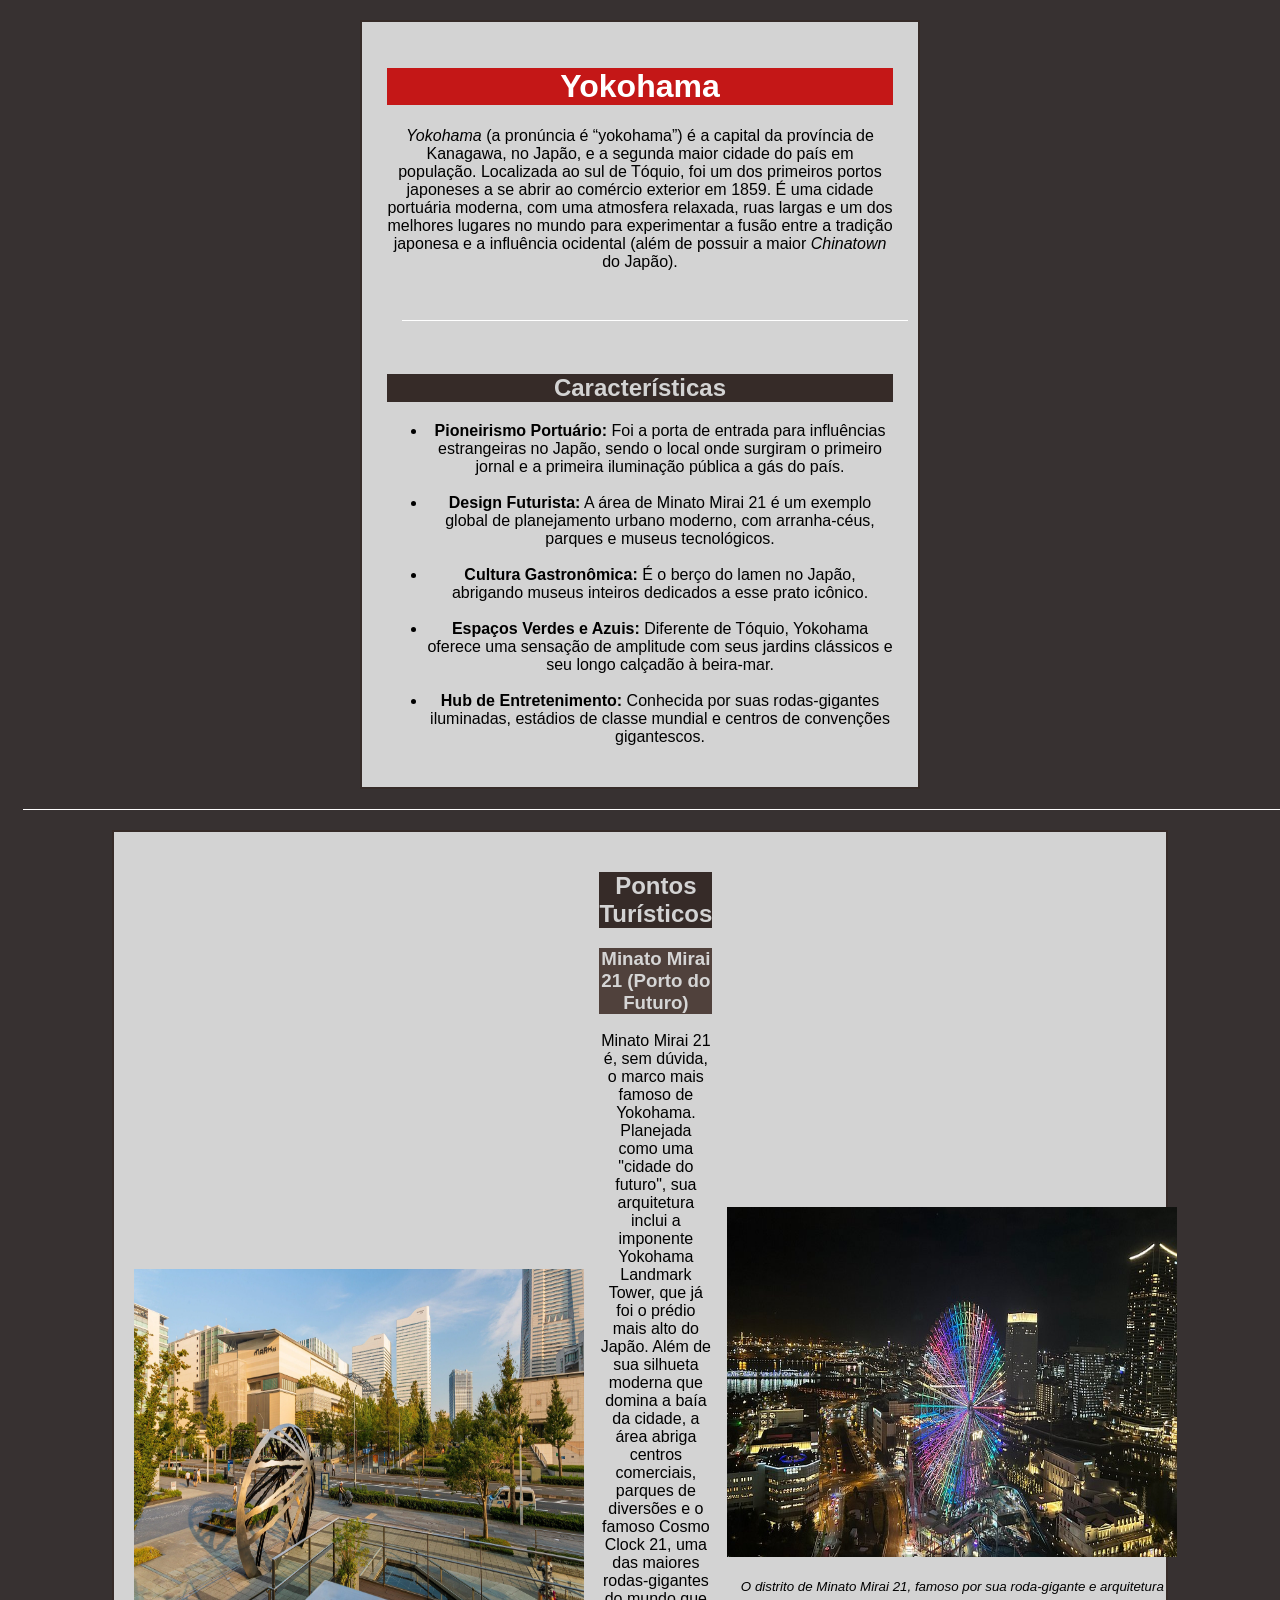
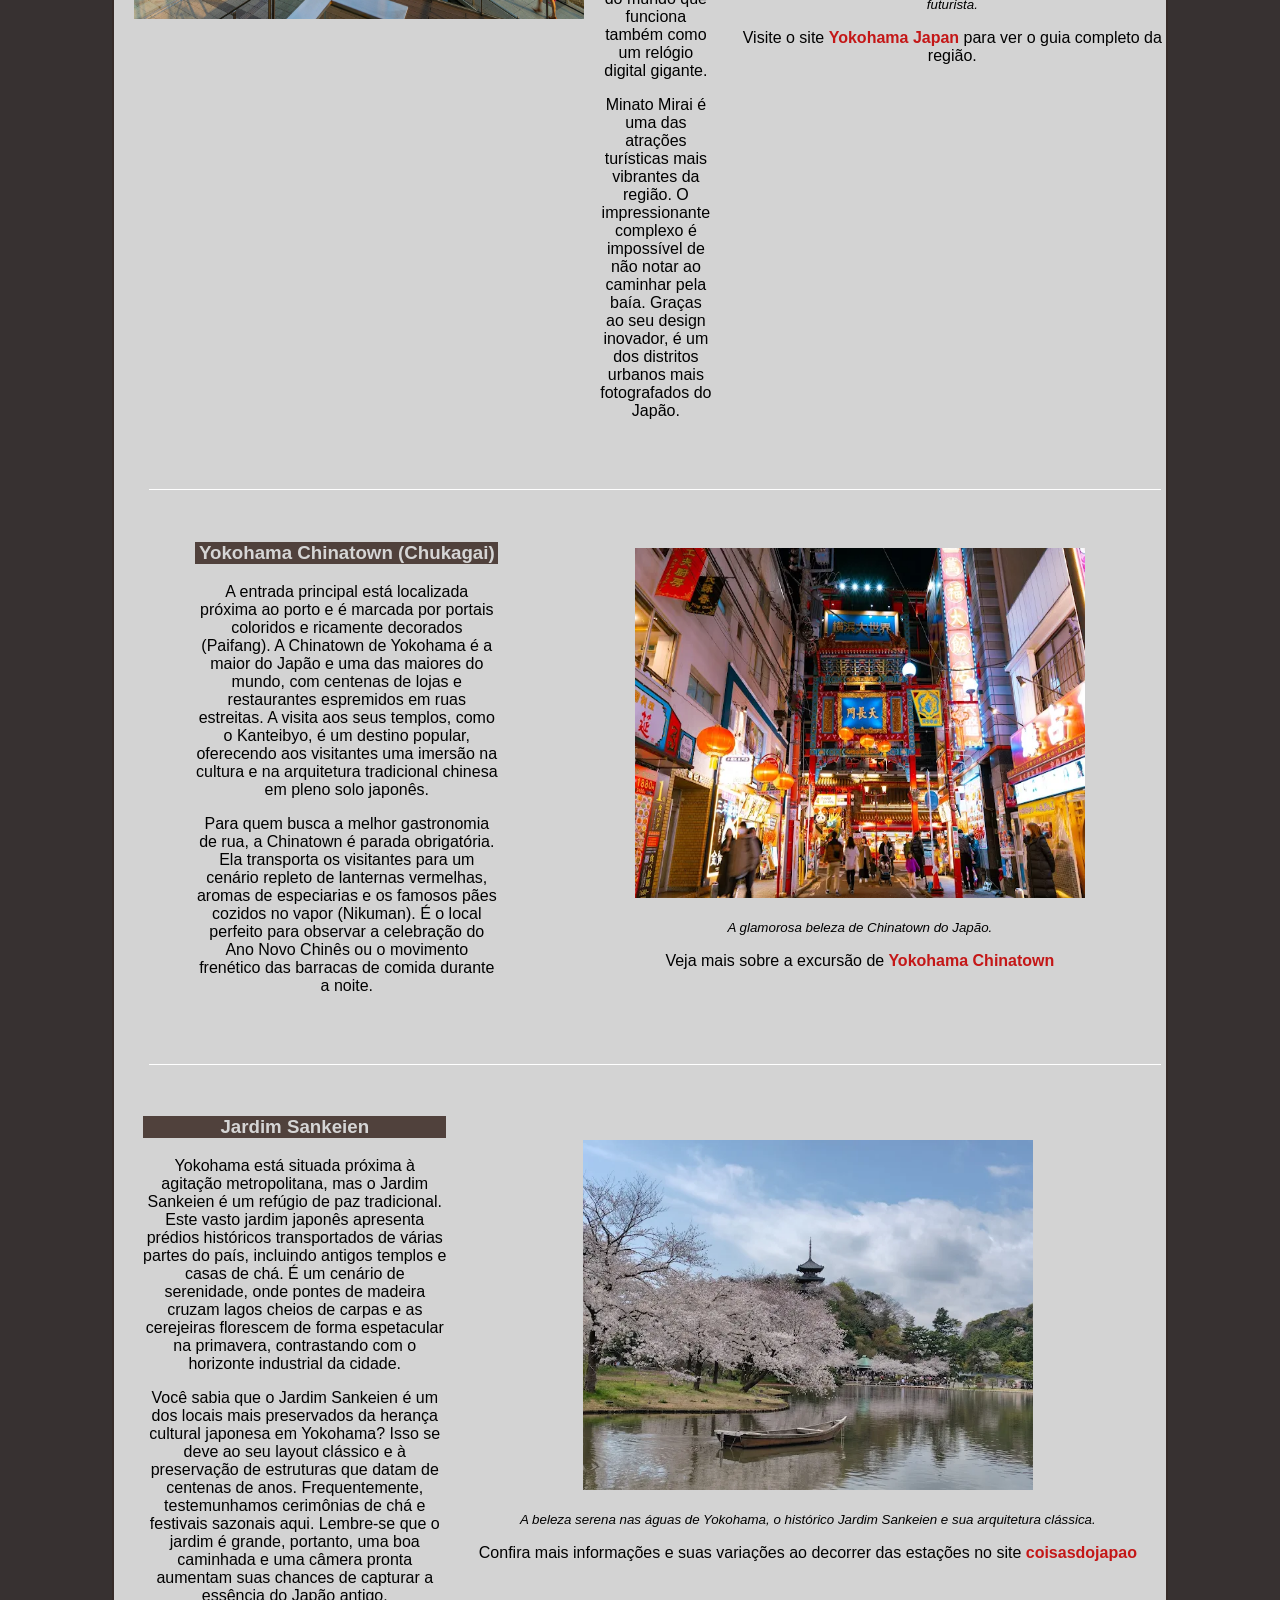
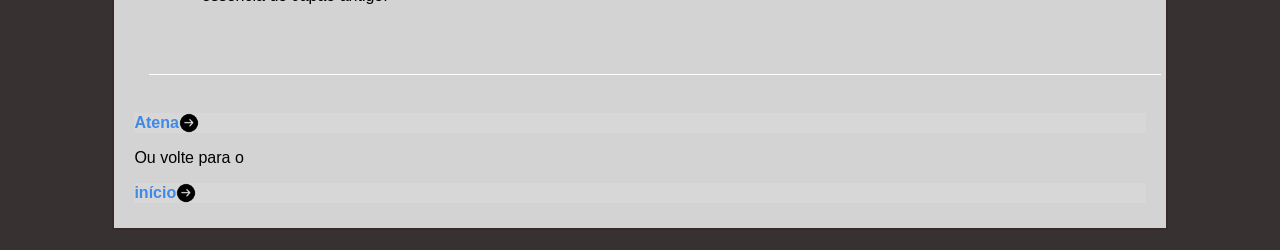
<file: HTML/Yokohama.html>
<!DOCTYPE html>
<html lang="pt-br">

<head>
    
    <title>Japão - Yokohama</title>
    <link rel="stylesheet" href="../CSS/styleYoko.css">
    <meta charset="utf-8">
</head>

<body>
    <div class="bloco">
        <header>
            <h1>Yokohama</h1>
                    <p><em>Yokohama</em> (a pronúncia é “yokohama”) é a capital da província de Kanagawa, no Japão, e a segunda maior cidade do país em população. Localizada ao sul de Tóquio, foi um dos primeiros portos japoneses a se abrir ao comércio exterior em 1859. É uma cidade portuária moderna, com uma atmosfera relaxada, ruas largas e um dos melhores lugares no mundo para experimentar a fusão entre a tradição japonesa e a influência ocidental (além de possuir a maior <em>Chinatown</em> do Japão).</p>

                    <br>
                <hr>
                <br>

                <h2>Características</h2>

                    <ul>
                        <li><strong>Pioneirismo Portuário:</strong> Foi a porta de entrada para influências estrangeiras no Japão, sendo o local onde surgiram o primeiro jornal e a primeira iluminação pública a gás do país.</li>
                        <br>
                        <li><strong>Design Futurista:</strong> A área de Minato Mirai 21 é um exemplo global de planejamento urbano moderno, com arranha-céus, parques e museus tecnológicos.</li>
                        <br>
                        <li><strong>Cultura Gastronômica:</strong> É o berço do lamen no Japão, abrigando museus inteiros dedicados a esse prato icônico.</li>
                        <br>
                        <li><strong>Espaços Verdes e Azuis:</strong> Diferente de Tóquio, Yokohama oferece uma sensação de amplitude com seus jardins clássicos e seu longo calçadão à beira-mar.</li>
                        <br>
                        <li><strong>Hub de Entretenimento:</strong> Conhecida por suas rodas-gigantes iluminadas, estádios de classe mundial e centros de convenções gigantescos.</li>
                    </ul>
        </header>

    </div>

        <hr>

    <section class="bloco2">

        <div class="conteudo-turisticos">
            <img src="../imagensMBC/minatomirai.webp" alt="">

                <div class="texto">
                    <h2>Pontos Turísticos</h2>
                        <h3><strong>Minato Mirai 21 (Porto do Futuro)</strong></h3>
                            <p>Minato Mirai 21 é, sem dúvida, o marco mais famoso de Yokohama. Planejada como uma "cidade do futuro", sua arquitetura inclui a imponente Yokohama Landmark Tower, que já foi o prédio mais alto do Japão. Além de sua silhueta moderna que domina a baía da cidade, a área abriga centros comerciais, parques de diversões e o famoso Cosmo Clock 21, uma das maiores rodas-gigantes do mundo que funciona também como um relógio digital gigante.</p>
                            <p>Minato Mirai é uma das atrações turísticas mais vibrantes da região. O impressionante complexo é impossível de não notar ao caminhar pela baía. Graças ao seu design inovador, é um dos distritos urbanos mais fotografados do Japão.</p>
                </div>

                <div class="imagem-legenda">
                            <img src="../imagensMBC/Minato.jpg" width="500" alt="Skyline de Minato Mirai com a roda-gigante iluminada">
                            <p><small><i>O distrito de Minato Mirai 21, famoso por sua roda-gigante e arquitetura futurista.</i></small></p>

                            <p>Visite o site <a href="https://www.yokohamajapan.com/destinations/minato-mirai-21/" target="_blank"> Yokohama Japan</a> para ver o guia completo da região.</p>
                </div>

        </div>

        <br>
        <hr>
        <br>

        <div class="conteudo-turisticos">
              <div class="texto">
                <h3><strong>Yokohama Chinatown (Chukagai)</strong></h3>
                    <p>A entrada principal está localizada próxima ao porto e é marcada por portais coloridos e ricamente decorados (Paifang). A Chinatown de Yokohama é a maior do Japão e uma das maiores do mundo, com centenas de lojas e restaurantes espremidos em ruas estreitas. A visita aos seus templos, como o Kanteibyo, é um destino popular, oferecendo aos visitantes uma imersão na cultura e na arquitetura tradicional chinesa em pleno solo japonês.</p>
                    <p>Para quem busca a melhor gastronomia de rua, a Chinatown é parada obrigatória. Ela transporta os visitantes para um cenário repleto de lanternas vermelhas, aromas de especiarias e os famosos pães cozidos no vapor (Nikuman). É o local perfeito para observar a celebração do Ano Novo Chinês ou o movimento frenético das barracas de comida durante a noite.</p>
             </div>

             <div class="imagem-legenda">
                <img src="../imagensMBC/Chinatown.webp" width="500" alt="Portão decorado da entrada de Chinatown em Yokohama">
                <p><small><i>A glamorosa beleza de Chinatown do Japão.</i></small></p>

                <p>Veja mais sobre a excursão de<a href="https://www.japan.travel/en/spot/1600/" target="_blank"> Yokohama Chinatown</a></p>
            </div>

        </div>

        <br>
        <hr>
        <br>

        <div class="conteudo-turisticos">
            <div class="texto">

                <h3><strong>Jardim Sankeien</strong></h3>
                    <p>Yokohama está situada próxima à agitação metropolitana, mas o Jardim Sankeien é um refúgio de paz tradicional. Este vasto jardim japonês apresenta prédios históricos transportados de várias partes do país, incluindo antigos templos e casas de chá. É um cenário de serenidade, onde pontes de madeira cruzam lagos cheios de carpas e as cerejeiras florescem de forma espetacular na primavera, contrastando com o horizonte industrial da cidade.</p>
                    <p>Você sabia que o Jardim Sankeien é um dos locais mais preservados da herança cultural japonesa em Yokohama? Isso se deve ao seu layout clássico e à preservação de estruturas que datam de centenas de anos. Frequentemente, testemunhamos cerimônias de chá e festivais sazonais aqui. Lembre-se que o jardim é grande, portanto, uma boa caminhada e uma câmera pronta aumentam suas chances de capturar a essência do Japão antigo.</p>
            </div>

            <div class="imagem-legenda">
                <img src="../imagensMBC/Jardim Sankeien.webp" width="500" alt="Jardim tradicional japonês Sankeien com um pagode ao fundo">
                <p><small><i>A beleza serena nas águas de Yokohama, o histórico Jardim Sankeien e sua arquitetura clássica.</i></small></p>

                <p>Confira mais informações e suas variações ao decorrer das estações no site <a href="https://coisasdojapao.com/2020/09/jardim-sankeien-uma-fuga-da-agitacao-em-yokohama/" target="_blank">coisasdojapao</a></p>
            </div>
        </div>

        <br>
        <hr>
        <br>

         <div class="passagem">
            <a href="./Atenas.html" target="_blank">Atena
             <img src="../imagensMBC/seta.png" width="20">
            </a>

            <p>Ou volte para o  </p><a href="./indexfim.html" target="_blank"> início
                <img src="../imagensMBC/seta.png" width="20">
            </a>

        </div>



    </section>

        
         
        
</body>
</html>
</file>
<file: Index.css>
header h1 {
    text-align: center;
    font-size: 70px;
}

header p {
    font-size: 20px;
    color: #7f8c8d;
    text-align: center;
    align-items: center;
}


body {
    background-color: #f4f7f6;
    color: #333;
    display: flex;
    text-align: center;
    align-items: center;
    font-family: 'Segoe UI', Tahoma, Verdana, sans-serif;
}

a {
    color: rgb(237, 100, 100);
    text-decoration: none;
    font-family:'Gill Sans', 'Gill Sans MT', Calibri, 'Trebuchet MS', sans-serif
}

img {
    width: 100%;
    max-width: 250px;
    height: 160px;
    border-radius: 8px;
    margin-bottom: 10px;
}

.paises {
    display: flex;
    flex-wrap: wrap;    
    justify-content: space-around;
    border-radius: 8px;
    background-color: #c3b4d8;
    padding: 20px;
    width: 100%;
    gap: 30px;             
    font-family: 'Segoe UI', Tahoma, Verdana, sans-serif;
    flex-wrap: wrap;
}

.atenas:hover, .lauterbrunnen:hover, .tromso:hover, .xangai:hover, .yokohama:hover{
    transform: scale(1.10);
    transition: 0.35s;
}

.atenas, .lauterbrunnen, .tromso, .xangai, .yokohama {
    padding: 15px;
    text-align: center;
    margin-bottom: 30px;
    transition: 0.35s;
    
}

.atenas:hover {
    background-color: rgb(95, 126, 144);;
    border-radius: 8px;
}

.atenas {
    background-color: rgb(132, 180, 208);
    border-radius: 8px;
}


.lauterbrunnen {
background-color: rgb(181, 145, 108);
    border-radius: 8px;
}

.lauterbrunnen:hover {
background-color: rgb(122, 100, 82);
    border-radius: 8px;
}


.tromso {
    background-color: rgb(115, 164, 107);
    border-radius: 8px;
}

.tromso:hover {
    background-color: rgb(64, 90, 60);
    border-radius: 8px;
}

.xangai {
    background-color: rgb(70, 48, 39);
    border-radius: 8px;
}

.xangai:hover {
    background-color: rgb(24, 16, 16);
    border-radius: 8px;
}

.yokohama {
    background-color: rgb(213, 71, 71);
    border-radius: 8px;
}

.yokohama:hover {
    background-color: rgb(138, 46, 46);
    border-radius: 8px;
    color: rgb(67, 19, 19);
}

.atenas a {
    color: rgb(227, 237, 255);
}

.lauterbrunnen a {
    color: antiquewhite;
}

.tromso a {
    color: rgb(238, 255, 231);
}

.xangai a {
    color: #ffe0c6;
}

.yokohama a {
    color: #ffc5c5;
}
</file>
<file: CSS/Index.css>
header h1 {
    text-align: center;
    font-size: 70px;
}

header p {
    font-size: 20px;
    color: #7f8c8d;
    text-align: center;
    align-items: center;
}


body {
    background-color: #f4f7f6;
    color: #333;
    display: flex;
    text-align: center;
    align-items: center;
    font-family: 'Segoe UI', Tahoma, Verdana, sans-serif;
}

a {
    color: rgb(237, 100, 100);
    text-decoration: none;
    font-family:'Gill Sans', 'Gill Sans MT', Calibri, 'Trebuchet MS', sans-serif
}

img {
    width: 100%;
    max-width: 250px;
    height: 160px;
    border-radius: 8px;
    margin-bottom: 10px;
}

.paises {
    display: flex;
    flex-wrap: wrap;    
    justify-content: space-around;
    border-radius: 8px;
    background-color: #c3b4d8;
    padding: 20px;
    width: 100%;
    gap: 30px;             
    font-family: 'Segoe UI', Tahoma, Verdana, sans-serif;
    flex-wrap: wrap;
}

.atenas:hover, .lauterbrunnen:hover, .tromso:hover, .xangai:hover, .yokohama:hover{
    transform: scale(1.10);
    transition: 0.35s;
}

.atenas, .lauterbrunnen, .tromso, .xangai, .yokohama {
    padding: 15px;
    text-align: center;
    margin-bottom: 30px;
    transition: 0.35s;
    
}

.atenas:hover {
    background-color: rgb(95, 126, 144);;
    border-radius: 8px;
}

.atenas {
    background-color: rgb(132, 180, 208);
    border-radius: 8px;
}


.lauterbrunnen {
background-color: rgb(181, 145, 108);
    border-radius: 8px;
}

.lauterbrunnen:hover {
background-color: rgb(122, 100, 82);
    border-radius: 8px;
}


.tromso {
    background-color: rgb(115, 164, 107);
    border-radius: 8px;
}

.tromso:hover {
    background-color: rgb(64, 90, 60);
    border-radius: 8px;
}

.xangai {
    background-color: rgb(70, 48, 39);
    border-radius: 8px;
}

.xangai:hover {
    background-color: rgb(24, 16, 16);
    border-radius: 8px;
}

.yokohama {
    background-color: rgb(213, 71, 71);
    border-radius: 8px;
}

.yokohama:hover {
    background-color: rgb(138, 46, 46);
    border-radius: 8px;
    color: rgb(67, 19, 19);
}

.atenas a {
    color: rgb(227, 237, 255);
}

.lauterbrunnen a {
    color: antiquewhite;
}

.tromso a {
    color: rgb(238, 255, 231);
}

.xangai a {
    color: #ffe0c6;
}

.yokohama a {
    color: #ffc5c5;
}
</file>
<file: CSS/styleAtenas.css>
body {
    text-align: center;
    font-family: 'Gill Sans', 'Gill Sans MT', Calibri, 'Trebuchet MS', sans-serif;
    background-color: rgb(65, 131, 231);
    padding: auto;
   

}

h1 {
    color: rgb(0, 15, 100);
    background-color: rgb(127, 172, 255);
}

h2 {
    color: rgb(3, 9, 87);
    background-color: rgb(83, 89, 180);
}

h3 {
    color: rgb(5, 12, 112);
    background-color: rgb(84, 93, 173);
}

a {
    color: rgb(44, 44, 249);
    text-decoration: none;
    font-weight: bold;
}

.bloco {
    
    background-color: rgb(224, 226, 255);
    margin: 20px auto;
    align-items: center;
    width: 40%;
    padding: 20px;
    border: solid 2px;
    border-color: rgb(67, 67, 81);
    font-size: medium;

}

.passagem a {
    text-align: left;
    display: flex;
    align-items: left;
    justify-content: left;
    color: rgb(231, 65, 65);
}

.passagem a:hover {
    transition: 0.35s;
    transform: translateY(-3px);
    color: rgb(134, 36, 36);
    background-color: rgb(224, 152, 152);;
}
</file>
<file: CSS/styleLauter.css>
body {
    text-align: center;
    font-family: 'Gill Sans', 'Gill Sans MT', Calibri, 'Trebuchet MS', sans-serif;
    background-color: rgb(199, 94, 94);
    padding: auto;
   
}

h1 {
    color: rgb(100, 0, 0);
    background-color: rgb(255, 127, 127);
}

h2 {
    color: rgb(87, 3, 3);
    background-color: rgb(180, 83, 83);
}

h3 {
    color: rgb(112, 5, 5);
    background-color: rgb(173, 84, 84);
}

a {
    color: rgb(165, 37, 37);
    font-weight: bold;
}

.bloco {
    
    background-color: rgb(255, 224, 224);
    margin: 20px auto;
    width: 40%;
    padding: 20px;
    border: solid 2px;
    border-color: rgb(67, 67, 81);
    font-size: medium;

}

.passagem a {
   text-align:left;
    display: flex;
    color: rgb(54, 122, 52);
}

.passagem a:hover {
    transition: 0.35s;
    transform: translateY(-3px);
    color: rgb(11, 66, 11);
    background-color: rgb(137, 195, 135);
}
</file>
<file: CSS/styleTromso.css>
body {
    text-align: center;
    font-family: 'Gill Sans', 'Gill Sans MT', Calibri, 'Trebuchet MS', sans-serif;
    background-color: rgb(54, 122, 52);
    padding: auto;
    color: rgb(11, 66, 11);

}

h1 {
    color: rgb(35, 90, 10);
    background-color: rgb(148, 255, 127);
}

h2 {
    color: rgb(3, 87, 21);
    background-color: rgb(106, 180, 83);
}

h3 {
    color: rgb(14, 112, 5);
    background-color: rgb(94, 173, 84);
}

hr {
    background-color: rgb(69, 240, 17);
    border: none;
    height: 1px;
}

a {
    color: green;
    font-weight: bold;
}


.bloco {
    
    background-color: rgb(158, 212, 174);
    width: 40%;
    margin: 20px auto;
    padding: 20px;
    border: solid 2px;
    border-color: rgb(67, 67, 81);
    font-size: medium;

}

.passagem a {
   text-align:left;
    display: flex;
    color: rgb(54, 122, 52);
}

.passagem a:hover {
    transition: 0.35s;
    transform: translateY(-3px);
    color: rgb(11, 66, 11);
    background-color: rgb(137, 195, 135);
}
</file>
<file: CSS/styleXangai.css>
body {
    text-align: center;
    font-family: 'Gill Sans', 'Gill Sans MT', Calibri, 'Trebuchet MS', sans-serif;
    background-color: rgb(195, 39, 39); 
    padding: auto;
}

h1 {
    color: rgb(255, 223, 0); 
    background-color: rgb(70, 48, 39); 
    padding: 10px;
}

h2 {
    color: rgb(255, 255, 255);
    background-color: rgb(90, 65, 55);
    padding: 5px;
}

h3 {
    color: rgb(255, 223, 0);
    background-color: rgb(70, 48, 39);
    padding: 5px;
    width: 100%;
}

a {
    color: rgb(213, 71, 71);
    text-decoration: none;
    font-weight: bold;
}

.bloco {
    background-color: rgb(255, 240, 240); 
    margin: 20px auto;
    width: 40%; 
    padding: 25px;
    border: solid 2px;
    border-color: rgb(70, 48, 39);
    font-size: medium;
    display: flex;                
    justify-content:right;
    flex-wrap: wrap;
}

.bloco2{
    display: flex;                
    justify-content: space-around; 
    flex-wrap: wrap;               
    gap: 20px;
    margin-top: 20px;
}

.conteudo {
    display: flex;
    flex-direction: column;        
    align-items: center;
    background-color: rgb(245, 242, 235);
    border: 1px solid #ccc;
    padding: 15px;
    width: 30%;                              
    border-radius: 6px;
}

.passagem a {
    text-align: left;
    display: flex;
    align-items: center;
    justify-content: left;
    color: rgb(231, 65, 65);
    background-color: aliceblue;
}

.passagem a:hover {
    transition: 0.35s;
    transform: translateY(-3px);
    color: rgb(134, 36, 36);
    background-color: rgb(224, 152, 152);
}
</file>
<file: CSS/styleYoko.css>
body {
     text-align: center;
    font-family: 'Gill Sans', 'Gill Sans MT', Calibri, 'Trebuchet MS', sans-serif;
    background-color:rgb(55, 49, 49); 
    padding: auto;
   
}

h1 {
    color: rgb(255, 255, 255);
    background-color: rgb(196, 23, 23);
    
}

h2 {
    color: rgb(211, 211, 211);
    background-color:rgb(54, 43, 40);
}

h3 {
    color: rgb(213, 213, 213);
    background-color:rgb(80, 65, 60);
}

a {
    color:rgb(196, 23, 23);
    font-weight: bold;
    text-decoration: none;
}

a:hover {
    transition: 0.35s;
    transform: translateY(-3px);
    color: rgb(134, 36, 36);
}

.passagem a {
    text-align: left;
    display: flex;
    align-items: center;
    justify-content: left;
    color: rgb(65, 137, 231);
    background-color: rgb(215, 215, 215);
}

.passagem {
    text-align: left;
    margin-bottom: 5px;
    margin-top: 5px;
}

.passagem a:hover {
    transition: 0.35s;
    transform: translateY(-3px);
    color: rgb(36, 74, 134);
    background-color: rgb(152, 176, 224);
}

.bloco {
    background-color: rgb(211, 211, 211);
    margin: 20px auto;
    width: 40%;
    padding: 25px;
    display: flex;
    font-size: medium;
    text-align: center;
    border: rgb(54, 43, 40) solid 2px;
}


 .conteudo-turisticos {
    display: flex;                 
    justify-content: space-around; 
    align-items: center;           
    gap: 15px;                     
    margin-bottom: 20px;
}


.texto {
    width: 30%;                    
    text-align: center;
}

hr {
    border: none;
    border-top: 1px solid rgb(255, 255, 255); 
    margin: 15px ;          
    width: 100%;}


.grupo-foto {
    display: flex;
    flex-direction: column; 
    align-items: center;    
    width: 30%;             
}

.conteudo-turisticos img {
    width: 450px;
    height: 350px;
}
   
.bloco2 {
    background-color: rgb(211, 211, 211);
    margin: 20px auto;
    padding: 20px;
    width: 80%;
    font-size: medium;
    text-align: center;
    border: rgb(54, 43, 40) solid 2px;
}
</file>
